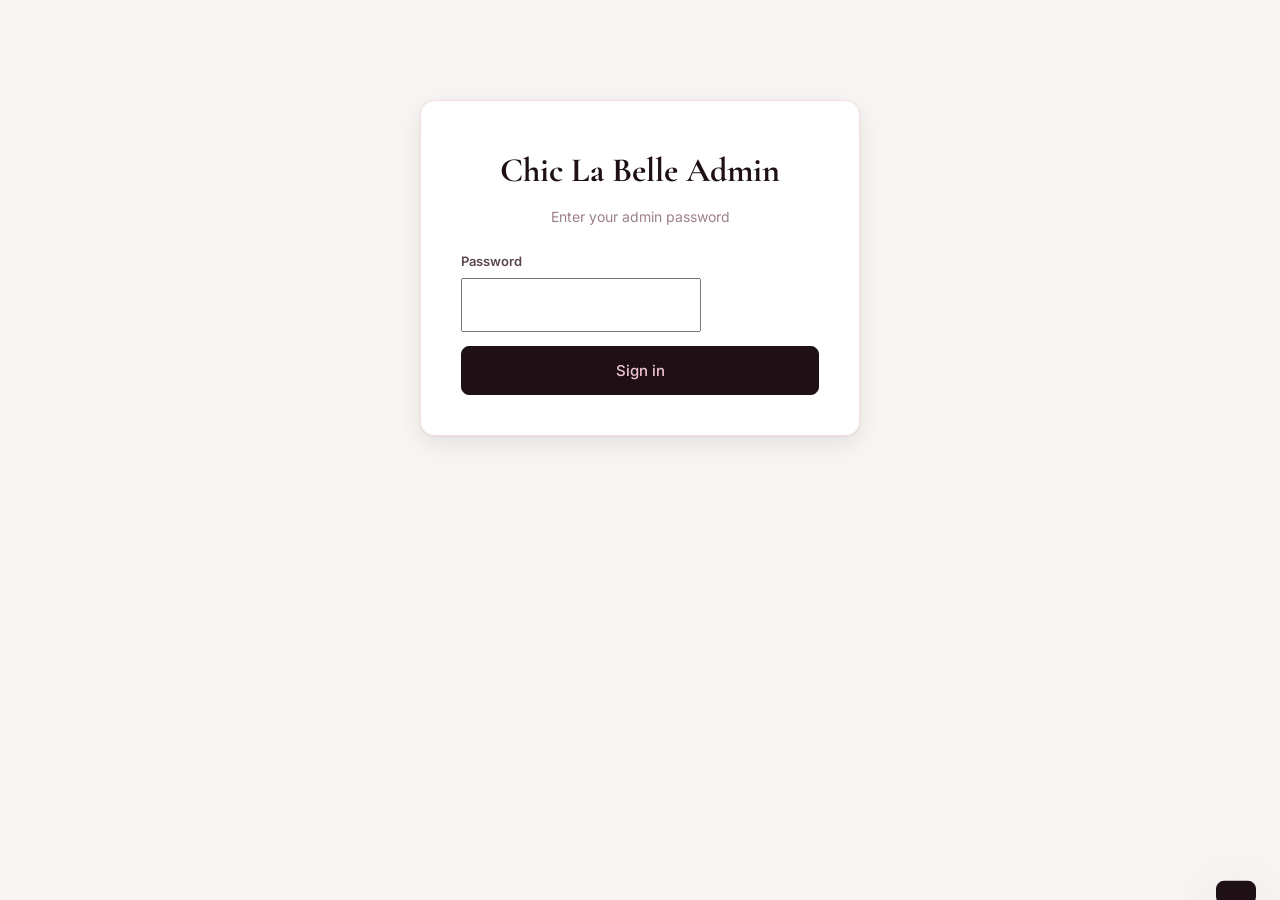
<file: admin.html>
<!DOCTYPE html>
<html lang="en">
<head>
<meta charset="UTF-8">
<meta name="viewport" content="width=device-width, initial-scale=1.0">
<title>Chic La Belle · Admin</title>
<link rel="icon" type="image/jpeg" sizes="192x192" href="images/favicon-192.jpg">
<link rel="apple-touch-icon" sizes="180x180" href="images/logo.jpg">
<meta name="theme-color" content="#2A1A22">
<link rel="preconnect" href="https://fonts.googleapis.com">
<link href="https://fonts.googleapis.com/css2?family=Cormorant+Garamond:wght@500;600&family=Inter:wght@400;500;600;700&display=swap" rel="stylesheet">
<link rel="stylesheet" href="styles.css?v=c20260611">
<script src="https://www.google.com/recaptcha/enterprise.js?render=6LeDBFwpAAAAAJe8ux9-imrqZ2ueRsEtdiWoDDpX" async defer></script>
</head>
<body style="background:#f8f6f2;">

<!-- LOGIN -->
<div id="loginScreen" class="login-wrap">
  <h1>Chic La Belle Admin</h1>
  <p>Enter your admin password</p>
  <div class="field">
    <label>Password</label>
    <input id="loginPassword" type="password" autocomplete="current-password">
  </div>
  <button class="btn-admin primary" id="loginBtn" style="width:100%">Sign in</button>
  <p id="loginError" style="color:#b00020;font-size:13px;text-align:center;margin-top:12px;display:none;">Wrong password</p>
</div>

<!-- DASHBOARD -->
<div id="dashboard" class="admin-wrap" style="display:none;">

  <div class="admin-header">
    <h1>Chic La Belle Admin</h1>
    <div class="admin-actions">
      <a class="btn-admin" href="index.html" target="_blank">View store →</a>
      <button class="btn-admin" id="changePasswordBtn" type="button">🔑 Change password</button>
      <button class="btn-admin danger" id="logoutBtn">Logout</button>
    </div>
  </div>

  <!-- ====== IG BULK SYNC ====== -->
  <section class="ig-sync-banner" id="igSyncDash">
    <div class="ig-sync-banner-head">
      <div class="ig-sync-banner-icon" aria-hidden="true">
        <svg viewBox="0 0 24 24" width="28" height="28" fill="none" stroke="currentColor" stroke-width="2" stroke-linecap="round" stroke-linejoin="round">
          <rect x="2" y="2" width="20" height="20" rx="5" ry="5"></rect>
          <path d="M16 11.37A4 4 0 1 1 12.63 8 4 4 0 0 1 16 11.37z"></path>
          <line x1="17.5" y1="6.5" x2="17.51" y2="6.5"></line>
        </svg>
      </div>
      <div class="ig-sync-banner-text">
        <h2>⚡ Add new stock from Instagram</h2>
        <p>Pulls fresh posts from <strong>@chic_labelle_254</strong>. AI filters out non-product posts and suggests a name, category and available sizes for each. You review and pick what goes live. Picks up exactly where the last sync stopped, never re-adds an item already in your catalog.</p>
      </div>
      <button class="ig-sync-cta" id="igSyncCheckBtn" type="button">
        <span>Check for new posts</span>
        <svg viewBox="0 0 24 24" width="18" height="18" fill="none" stroke="currentColor" stroke-width="2.5" stroke-linecap="round" stroke-linejoin="round" aria-hidden="true"><polyline points="23 4 23 10 17 10"></polyline><path d="M20.49 15a9 9 0 1 1-2.12-9.36L23 10"></path></svg>
      </button>
    </div>
    <div id="igSyncStatus" class="ig-sync-banner-status"></div>
    <div id="igSyncList" class="ig-sync-list"></div>
    <div class="admin-actions" id="igSyncCommitRow" style="display:none;margin-top:16px;">
      <button class="btn-admin primary" id="igSyncCommitBtn" type="button">Add selected items</button>
      <button class="btn-admin" id="igSyncCancelBtn" type="button">Cancel</button>
    </div>
  </section>

  <!-- ====== QUICK NAV ====== -->
  <nav class="admin-nav" id="adminNav">
    <a href="#igSyncDash" class="admin-nav-cta">⚡ Add stock from IG</a>
    <a href="#addForm">+ Add manually</a>
    <a href="#salesDash">Sales</a>
    <a href="#invDash">Inventory</a>
    <a href="#broadcastDash">WhatsApp Marketing</a>
    <a href="#clientsDash" id="clientsNavLink">Clients <span class="admin-nav-count" id="navClientsCount"></span><span class="admin-nav-new" id="clientsNavNew">NEW</span></a>
    <a href="#owedDash" id="owedNavLink">Owed <span class="admin-nav-count" id="navOwedCount"></span><span class="admin-nav-new" id="owedNavNew">NEW</span></a>
    <a href="#insightsDash">Insights</a>
    <a href="#allItems">All items <span class="admin-nav-count" id="navItemCount"></span></a>
  </nav>

  <!-- ====== SALES DASHBOARD ====== -->
  <section class="dash" id="salesDash">
    <h2 class="dash-title">Sales Overview</h2>
    <div class="kpi-grid" id="kpiGrid"></div>
    <div class="takings-split" id="takingsSplit"></div>
    <div class="dash-grid">
      <div class="dash-card">
        <h3>Top categories</h3>
        <div id="topCats" class="cat-bars"></div>
      </div>
      <div class="dash-card">
        <h3>Recent sales</h3>
        <div id="recentSales" class="recent-list"></div>
      </div>
    </div>
  </section>

  <!-- ====== INVENTORY DASHBOARD ====== -->
  <section class="dash" id="invDash">
    <h2 class="dash-title">Inventory Overview</h2>
    <div class="inv-kpi-grid" id="invKpiGrid"></div>
    <div class="section-divider">Stock levels <span id="invSortLabel">sorted low → high</span></div>
    <div class="inv-filter-bar filter-pills" id="invFilterBar"></div>
    <div class="inv-table-wrap">
      <table class="inv-table" id="invTable">
        <thead>
          <tr>
            <th style="width:50px"></th>
            <th>Item</th>
            <th>Category</th>
            <th>Price</th>
            <th>Stock by size</th>
            <th>Total</th>
            <th>Status</th>
            <th></th>
          </tr>
        </thead>
        <tbody id="invTableBody"></tbody>
      </table>
    </div>
    <button class="btn-admin" id="invShowMore" style="display:none;width:100%;margin-top:14px;"></button>
  </section>

  <!-- ====== WHATSAPP BROADCAST ====== -->
  <section class="dash" id="broadcastDash">
    <details class="dash-collapse" id="broadcastCollapse">
    <summary class="dash-summary"><h2 class="dash-title">WhatsApp Marketing</h2></summary>
    <div style="background:#fff7e6;border:1px solid #f0d9a8;border-left:4px solid #d99a2b;border-radius:8px;padding:12px 14px;margin:0 0 16px;font-size:13px;line-height:1.55;color:#5A4650;">
      <strong style="display:block;color:#1c1208;margin-bottom:3px;">⏳ Why this sends one message at a time</strong>
      WhatsApp bans numbers that send lots of messages too fast. Going one buyer at a time, each with a personal message, is exactly what keeps your number safe. Take it steady, don't rush it, and never use bulk-blast apps. A calm pace protects your number and your business.
    </div>
    <p style="font-size:13.5px;color:var(--ink-soft);margin:-8px 0 16px;">Pick items, compose a message and send to past buyers. <strong>Manual mode for now</strong> — clicks open WhatsApp Web pre-filled with the message and the buyer's number. Connect WA Business API + GHL later to make this one-click.</p>

    <div class="set-form" style="background:#fff;">
      <div class="field">
        <label>Subject of the broadcast</label>
        <input id="broadcastSubject" type="text" placeholder="e.g. New linen drop · 4 colors just landed">
      </div>
      <div class="field">
        <label>Items to include in the message <small style="font-weight:400;color:#999;">(optional — search and tap to add)</small></label>
        <div id="broadcastSelectedItems" class="set-selected-items"></div>
        <input id="broadcastItemSearch" type="text" placeholder="Search items by name…" style="margin-top:8px;">
        <div id="broadcastItemPicker" class="set-item-picker"></div>
      </div>
      <div class="field">
        <label>Recipients <small style="font-weight:400;color:#999;">— past buyers from your sales history; deselect anyone you don't want to message</small></label>
        <div class="broadcast-filter-row" style="display:flex;gap:8px;align-items:center;flex-wrap:wrap;margin:0 0 10px;">
          <span style="font-size:12px;color:#999;">Target buyers who bought:</span>
          <select id="broadcastFilterCat" class="sort-select" style="font-size:13px;padding:7px 30px 7px 12px;"></select>
          <select id="broadcastFilterSize" class="sort-select" style="font-size:13px;padding:7px 30px 7px 12px;"></select>
          <span id="broadcastFilterMatch" style="font-size:12px;color:var(--ink-faint);"></span>
        </div>
        <div id="broadcastRecipients" class="broadcast-recipients"></div>
      </div>
      <div class="field">
        <label>Message preview</label>
        <textarea id="broadcastPreview" readonly style="min-height:120px;background:var(--surface);font-family:inherit;"></textarea>
      </div>
      <div class="admin-actions">
        <button class="btn-admin gold" id="broadcastStartBtn">Start sending →</button>
        <button class="btn-admin" id="broadcastCopyBtn">Copy message only</button>
      </div>
      <p id="broadcastStatus" style="font-size:13px;color:var(--ink-soft);margin-top:10px;"></p>
      <div id="broadcastStepper" class="broadcast-stepper" style="display:none;margin-top:12px;"></div>
    </div>
    </details>
  </section>

  <!-- ====== CLIENTS ====== -->
  <section class="dash" id="clientsDash">
    <h2 class="dash-title">Clients</h2>
    <p style="font-size:13px;color:var(--ink-soft);margin:-8px 0 16px;">Everyone who's bought from you, with what they bought and how to reach them. Save a buyer's name and phone when you record a sale, and they'll appear here so you can message them when new stock lands.</p>
    <div class="inv-kpi-grid" id="clientsKpiGrid"></div>
    <div class="clients-controls">
      <input type="search" id="clientsSearch" placeholder="Search by name or phone…" autocomplete="off">
      <select id="clientsSort" class="sort-select">
        <option value="recent">Most recent</option>
        <option value="spend">Highest spend</option>
        <option value="purchases">Most purchases</option>
      </select>
      <button class="btn-admin primary" id="clientsAddBtn" type="button">+ Add client</button>
    </div>
    <div id="clientsList" class="clients-list"></div>
  </section>

  <!-- ====== MONEY OWED — customers buying on credit / pay later ====== -->
  <section class="dash" id="owedDash">
    <h2 class="dash-title">Money owed</h2>
    <p style="font-size:13px;color:var(--ink-soft);margin:-8px 0 16px;">Customers who took items but haven't paid in full yet. When you record a sale and they pay less than the price, the rest shows up here so you can keep track and chase it. Record a payment whenever they pay you something.</p>
    <div class="inv-kpi-grid" id="owedKpiGrid"></div>
    <div class="clients-controls">
      <input type="search" id="owedSearch" placeholder="Search by name or phone…" autocomplete="off">
    </div>
    <div id="owedList" class="clients-list"></div>
  </section>

  <!-- ====== INSIGHTS (per-browser) ====== -->
  <section class="dash" id="insightsDash">
    <h2 class="dash-title">Insights <small style="font-family:var(--sans);font-size:11px;font-weight:500;letter-spacing:0.08em;color:var(--ink-faint);text-transform:uppercase;margin-left:6px;">Whole shop · all visitors</small></h2>
    <p style="font-size:13px;color:var(--ink-soft);margin:-8px 0 16px;">What shoppers are doing on your store, added up across everyone who visits, on any phone or computer. The numbers update a few seconds after someone views an item, saves it, asks about it, or searches.</p>
    <div class="inv-kpi-grid" id="insightsKpiGrid"></div>
    <div class="dash-grid" style="margin-top:18px;">
      <div class="dash-card">
        <h3>Most viewed</h3>
        <div id="insightsTopViews" class="recent-list"></div>
      </div>
      <div class="dash-card">
        <h3>Most enquired about</h3>
        <div id="insightsTopEnquiries" class="recent-list"></div>
      </div>
    </div>
    <div class="dash-card" style="margin-top:14px;">
      <h3>Searches with no results <small style="font-family:var(--sans);font-size:11px;font-weight:500;color:var(--ink-faint);margin-left:6px;">— stock to consider adding</small></h3>
      <div id="insightsSearchGaps"></div>
    </div>
    <button class="btn-admin" id="insightsResetBtn" style="margin-top:14px;font-size:12px;">Reset insights</button>
  </section>

  <!-- ====== ADD / EDIT ITEM ====== -->
  <div class="admin-form" id="addForm">
    <h2 id="formTitle">Add a new item</h2>
    <input type="hidden" id="editingId">

    <!-- IG quick-add — fastest path -->
    <div class="ig-quick-add" id="igQuickPanel">
      <div class="ig-quick-head">
        <span class="ig-quick-badge">⚡ FASTEST WAY</span>
        <h3 class="ig-quick-title">Quick-add from Instagram</h3>
      </div>
      <p class="ig-quick-desc">Paste any IG post or reel URL — we'll auto-fill the image, description and IG link. You just review and set price + stock.</p>
      <div class="ig-quick-row">
        <input id="igQuickInput" type="url" placeholder="https://www.instagram.com/p/...">
        <button class="btn-admin primary" id="igQuickBtn" type="button">Fetch from IG →</button>
      </div>
      <p id="igQuickStatus" class="ig-quick-status"></p>
    </div>

    <details class="manual-entry" id="manualEntry">
    <summary class="manual-entry-divider" id="manualEntryDivider">
      <span class="me-row"><span class="me-pill"><svg class="me-plus" viewBox="0 0 24 24" width="15" height="15" fill="none" stroke="currentColor" stroke-width="2.4" stroke-linecap="round" aria-hidden="true"><line x1="12" y1="5" x2="12" y2="19"/><line x1="5" y1="12" x2="19" y2="12"/></svg>Add an item manually</span></span>
    </summary>

    <div class="field">
      <label>Main image</label>
      <input id="imageInput" type="file" accept="image/*">
      <div id="imagePreview" style="margin-top:10px;"></div>
      <p style="font-size:12px;color:#999;margin-top:6px;">Square crop recommended · ~1080×1080.</p>
    </div>

    <div class="field">
      <label>Additional images <small style="font-weight:400;color:#999;">— optional, up to 8. Buyers will swipe through them on the card.</small></label>
      <input id="extraImagesInput" type="file" accept="image/*" multiple>
      <div id="extraImagesPreview" class="extra-imgs-preview"></div>
    </div>

    <div class="field-row">
      <div class="field">
        <label>Item name</label>
        <input id="nameInput" type="text" placeholder="e.g. Floral Wrap Maxi Dress" required>
      </div>
      <div class="field">
        <label>Category</label>
        <select id="categoryInput">
          <option value="">— Select category —</option>
          <optgroup label="Dresses & one-pieces">
            <option value="Dresses">Dresses</option>
            <option value="Jumpsuits">Jumpsuits</option>
            <option value="Two Piece Sets">Two Piece Sets</option>
          </optgroup>
          <optgroup label="Tops & layers">
            <option value="Tops">Tops</option>
            <option value="Knitwear">Knitwear</option>
            <option value="Outerwear">Outerwear</option>
          </optgroup>
          <optgroup label="Bottoms">
            <option value="Skirts">Skirts</option>
            <option value="Trousers">Trousers</option>
            <option value="Jeans">Jeans</option>
            <option value="Shorts">Shorts</option>
          </optgroup>
          <optgroup label="More">
            <option value="Activewear">Activewear</option>
            <option value="Accessories">Accessories</option>
          </optgroup>
          <option value="__new__">+ Add new category…</option>
        </select>
        <input id="categoryNewInput" type="text" placeholder="Type the new category name" style="display:none;margin-top:8px;" />
      </div>
    </div>

    <div class="field">
      <label>Description</label>
      <textarea id="descInput" placeholder="Tap 'Suggest' or write your own..."></textarea>
      <button class="btn-admin" id="aiBtn" type="button" style="margin-top:8px;">✨ Suggest description</button>
    </div>

    <div class="field">
      <label>Price (Ksh) <small style="font-weight:400;color:#999;">— optional. Leave blank and the site shows "Price on request".</small></label>
      <input id="priceInput" type="number" min="0" step="50" placeholder="Leave blank for Price on request">
    </div>

    <div class="field">
      <label>Sale price (Ksh) <small style="font-weight:400;color:#999;">— optional. Leave blank for no sale. Must be below the price; the original shows struck-through with a red SALE tag.</small></label>
      <input id="itemSalePriceInput" type="number" min="0" step="50" placeholder="e.g. 4500">
    </div>

    <div class="field">
      <label>Buying price (Ksh) <small style="font-weight:400;color:#999;">(optional) — what you paid per unit. Never shown to buyers, just for your profit tracking.</small></label>
      <input id="costInput" type="number" min="0" step="50" placeholder="e.g. 2000">
    </div>

    <!-- STOCK ENTRY -->
    <div class="field">
      <label>Stock <small style="font-weight:400;color:#999;">— enter quantity per size, or use "One size" if it doesn't come in sizes (free-size pieces, accessories etc.)</small></label>

      <div class="stock-entry-group">
        <label class="group-label">One size / no sizing</label>
        <div class="stock-entry-row">
          <div class="stock-entry-item" style="align-items:flex-start;">
            <span class="size-lbl">Qty</span>
            <input type="number" min="0" step="1" data-size="One Size" class="stock-qty" style="width:120px;" placeholder="e.g. 10">
          </div>
        </div>
      </div>

      <div class="stock-entry-group">
        <label class="group-label">Standard</label>
        <div class="stock-entry-row" id="stockStandard">
          <div class="stock-entry-item"><span class="size-lbl">XS</span><input type="number" min="0" step="1" data-size="XS" class="stock-qty"></div>
          <div class="stock-entry-item"><span class="size-lbl">S</span><input type="number" min="0" step="1" data-size="S" class="stock-qty"></div>
          <div class="stock-entry-item"><span class="size-lbl">M</span><input type="number" min="0" step="1" data-size="M" class="stock-qty"></div>
          <div class="stock-entry-item"><span class="size-lbl">L</span><input type="number" min="0" step="1" data-size="L" class="stock-qty"></div>
          <div class="stock-entry-item"><span class="size-lbl">XL</span><input type="number" min="0" step="1" data-size="XL" class="stock-qty"></div>
          <div class="stock-entry-item"><span class="size-lbl">XXL</span><input type="number" min="0" step="1" data-size="XXL" class="stock-qty"></div>
          <div class="stock-entry-item"><span class="size-lbl">3XL</span><input type="number" min="0" step="1" data-size="3XL" class="stock-qty"></div>
          <div class="stock-entry-item"><span class="size-lbl">4XL</span><input type="number" min="0" step="1" data-size="4XL" class="stock-qty"></div>
          <div class="stock-entry-item"><span class="size-lbl">5XL</span><input type="number" min="0" step="1" data-size="5XL" class="stock-qty"></div>
        </div>
      </div>

      <div class="stock-entry-group" style="margin-top:10px;">
        <label class="group-label">Numeric (UK dress size) — every even value 4 to 22</label>
        <div class="stock-entry-row" id="stockNumeric">
          <div class="stock-entry-item"><span class="size-lbl">4</span><input type="number" min="0" step="1" data-size="4" class="stock-qty"></div>
          <div class="stock-entry-item"><span class="size-lbl">6</span><input type="number" min="0" step="1" data-size="6" class="stock-qty"></div>
          <div class="stock-entry-item"><span class="size-lbl">8</span><input type="number" min="0" step="1" data-size="8" class="stock-qty"></div>
          <div class="stock-entry-item"><span class="size-lbl">10</span><input type="number" min="0" step="1" data-size="10" class="stock-qty"></div>
          <div class="stock-entry-item"><span class="size-lbl">12</span><input type="number" min="0" step="1" data-size="12" class="stock-qty"></div>
          <div class="stock-entry-item"><span class="size-lbl">14</span><input type="number" min="0" step="1" data-size="14" class="stock-qty"></div>
          <div class="stock-entry-item"><span class="size-lbl">16</span><input type="number" min="0" step="1" data-size="16" class="stock-qty"></div>
          <div class="stock-entry-item"><span class="size-lbl">18</span><input type="number" min="0" step="1" data-size="18" class="stock-qty"></div>
          <div class="stock-entry-item"><span class="size-lbl">20</span><input type="number" min="0" step="1" data-size="20" class="stock-qty"></div>
          <div class="stock-entry-item"><span class="size-lbl">22</span><input type="number" min="0" step="1" data-size="22" class="stock-qty"></div>
        </div>
      </div>

      <div class="stock-entry-group" style="margin-top:10px;">
        <label class="group-label">Shoes (UK) <small style="font-weight:400;color:#999;">— for Accessories / footwear items</small></label>
        <div class="stock-entry-row" id="stockShoes">
          <div class="stock-entry-item"><span class="size-lbl">UK3</span><input type="number" min="0" step="1" data-size="UK3" class="stock-qty"></div>
          <div class="stock-entry-item"><span class="size-lbl">UK4</span><input type="number" min="0" step="1" data-size="UK4" class="stock-qty"></div>
          <div class="stock-entry-item"><span class="size-lbl">UK5</span><input type="number" min="0" step="1" data-size="UK5" class="stock-qty"></div>
          <div class="stock-entry-item"><span class="size-lbl">UK6</span><input type="number" min="0" step="1" data-size="UK6" class="stock-qty"></div>
          <div class="stock-entry-item"><span class="size-lbl">UK7</span><input type="number" min="0" step="1" data-size="UK7" class="stock-qty"></div>
          <div class="stock-entry-item"><span class="size-lbl">UK8</span><input type="number" min="0" step="1" data-size="UK8" class="stock-qty"></div>
          <div class="stock-entry-item"><span class="size-lbl">UK9</span><input type="number" min="0" step="1" data-size="UK9" class="stock-qty"></div>
        </div>
      </div>

      <div class="stock-entry-group" style="margin-top:10px;">
        <label class="group-label">Custom size <small style="font-weight:400;color:#999;">— anything not above (EU 42, Free Size, 46, etc.). Add as many as you need.</small></label>
        <div class="custom-size-rows" id="customSizeRows"></div>
        <button class="btn-admin" id="addCustomSizeBtn" type="button" style="font-size:12px;padding:6px 12px;margin-top:6px;">+ Add custom size</button>
      </div>
    </div>

    <div class="admin-actions">
      <button class="btn-admin primary" id="saveBtn">Save item</button>
      <button class="btn-admin" id="cancelBtn" style="display:none;">Cancel edit</button>
    </div>
    </details>
  </div>

  <!-- ====== ITEM LIST ====== -->
  <div class="section-divider" id="allItems">
    All items <span id="bagCount">0</span>
    <button class="btn-admin" style="margin-left:auto;font-size:12px;padding:6px 12px;" onclick="bulkSelectAll()">Select all</button>
  </div>

  <!-- Search bar — find specific items fast instead of scrolling -->
  <div class="admin-list-search">
    <svg viewBox="0 0 24 24" width="18" height="18" fill="none" stroke="currentColor" stroke-width="2" stroke-linecap="round" stroke-linejoin="round" aria-hidden="true"><circle cx="11" cy="11" r="8"/><line x1="21" y1="21" x2="16.65" y2="16.65"/></svg>
    <input id="adminItemSearch" type="search" placeholder="Search items by name, category…" autocomplete="off">
    <span id="adminItemSearchCount"></span>
  </div>

  <div class="bulk-bar" id="bulkActions" style="display:none;">
    <span><strong id="bulkCount">0</strong> selected</span>
    <button class="btn-admin gold" onclick="bulkSell()">🛒 Sell to one customer →</button>
    <button class="btn-admin" onclick="bulkSetCategory()">Set category</button>
    <button class="btn-admin" onclick="bulkPutOnSale()">Put on sale</button>
    <button class="btn-admin" onclick="bulkRemoveSale()">Remove sale</button>
    <button class="btn-admin danger" onclick="bulkDelete()">Delete</button>
    <button class="btn-admin" onclick="bulkClear()">Clear</button>
  </div>
  <div class="admin-list" id="adminList"></div>


</div><!-- /dashboard -->

<div class="toast" id="toast"></div>

<!-- BULK SELL MODAL — sell several items to one customer, details typed once -->
<div id="bulkSellModal" class="modal" style="display:none;">
  <div class="modal-card">
    <h3 id="bulkSellTitle">Sell items to one customer</h3>
    <p class="sub">All the selected items get marked sold to the same customer. Enter their details once. Each sells at qty 1 at its catalogue price — pick the size where there's more than one.</p>
    <div class="field">
      <label>Items in this sale <small style="font-weight:400;color:#999;">out-of-stock items are skipped</small></label>
      <div id="bulkSellRows" class="bulksell-rows"></div>
      <p id="bulkSellTotal" style="font-weight:700;margin-top:8px;"></p>
    </div>
    <div class="field">
      <label>Existing customer <small style="font-weight:400;color:#999;">search a saved customer, or just type a new one below</small></label>
      <input id="bulkSellCustSearch" type="search" placeholder="Search saved customers by name or phone…" autocomplete="off">
      <div id="bulkSellCustResults" class="client-item-results" style="display:none;"></div>
    </div>
    <div class="field"><label>Buyer name <small style="font-weight:400;color:#999;">optional</small></label><input id="bulkSellName" type="text" placeholder="e.g. Brian Kamau"></div>
    <div class="field"><label>Buyer phone <small style="font-weight:400;color:#999;">optional</small></label><input id="bulkSellPhone" type="tel" placeholder="254712345678"></div>
    <div class="field"><label>Notes <small style="font-weight:400;color:#999;">optional</small></label><input id="bulkSellNotes" type="text" placeholder="Delivery address, etc."></div>
    <div class="field">
      <label>Payment method</label>
      <div class="pay-toggle" id="bulkSellPay">
        <button type="button" class="pay-btn" data-pay="cash">💵 Cash</button>
        <button type="button" class="pay-btn active" data-pay="mpesa">📱 M-Pesa</button>
      </div>
    </div>
    <div class="field">
      <label>Amount paid now (Ksh) <small style="font-weight:400;color:#999;">for the whole lot — leave blank if paid in full</small></label>
      <div class="paid-row">
        <input id="bulkSellPaid" type="number" min="0" step="50" placeholder="Paid in full">
        <button type="button" class="btn-paid-none" id="bulkSellPaidNone">Not paid yet</button>
      </div>
      <p class="paid-hint" id="bulkSellPaidHint" style="display:none;"></p>
    </div>
    <div class="admin-actions" style="margin-top:18px;">
      <button class="btn-admin primary" id="bulkSellSaveBtn">Sell &amp; save buyer</button>
      <button class="btn-admin" id="bulkSellSkipBtn">Skip details — just sell</button>
      <button class="btn-admin" id="bulkSellCancelBtn">Cancel</button>
    </div>
  </div>
</div>

<!-- SALE MODAL -->
<div id="saleModal" class="modal" style="display:none;">
  <div class="modal-card">
    <h3 id="saleModalTitle">Record a sale</h3>
    <p class="sub">Reduce stock and optionally save buyer details for remarketing.</p>

    <div class="field">
      <label>Size sold</label>
      <select id="saleSizeInput"></select>
    </div>
    <div class="field-row">
      <div class="field">
        <label>Quantity</label>
        <input id="saleQtyInput" type="number" min="1" value="1">
      </div>
      <div class="field">
        <label>Selling price (Ksh) <small style="font-weight:400;color:#999;">pre-filled from the catalog — edit if the customer bargained</small></label>
        <input id="salePriceInput" type="number" min="0" step="50">
      </div>
    </div>

    <div class="field">
      <label>Sale date <small style="font-weight:400;color:#999;">change it if the item was taken earlier</small></label>
      <input id="saleDateInput" type="date">
    </div>

    <div class="field">
      <label>Amount paid now (Ksh) <small style="font-weight:400;color:#999;">leave blank if paid in full</small></label>
      <div class="paid-row">
        <input id="salePaidInput" type="number" min="0" step="50" placeholder="Paid in full">
        <button type="button" class="btn-paid-none" id="salePaidNone">Not paid yet</button>
      </div>
      <p class="paid-hint" id="salePaidHint" style="display:none;"></p>
    </div>

    <div class="field">
      <label>Payment method</label>
      <div class="pay-toggle" id="salePay">
        <button type="button" class="pay-btn" data-pay="cash">💵 Cash</button>
        <button type="button" class="pay-btn active" data-pay="mpesa">📱 M-Pesa</button>
      </div>
      <small style="font-weight:400;color:#999;">Just records how you were paid. It doesn't collect the money.</small>
    </div>

    <div class="field">
      <label>Buyer name <small style="font-weight:400;color:#999;">optional</small></label>
      <input id="buyerName" type="text" placeholder="e.g. Brian Kamau">
    </div>
    <div class="field">
      <label>Buyer phone <small style="font-weight:400;color:#999;">optional</small></label>
      <input id="buyerPhone" type="tel" placeholder="254712345678">
    </div>
    <div class="field">
      <label>Notes <small style="font-weight:400;color:#999;">optional</small></label>
      <input id="buyerNotes" type="text" placeholder="Delivery address, payment method...">
    </div>

    <div class="admin-actions" style="margin-top:18px;">
      <button class="btn-admin gold" id="saleSaveBtn">Record sale</button>
      <button class="btn-admin" id="saleSkipBtn">Skip buyer &amp; mark sold</button>
      <button class="btn-admin danger" id="saleCancelBtn">Cancel</button>
    </div>
  </div>
</div>

<!-- RECEIPT — shown after a sale is recorded -->
<div id="receiptModal" class="modal" style="display:none;">
  <div class="modal-card">
    <h3>Sale recorded ✓</h3>
    <p class="sub">Send the buyer a WhatsApp receipt, or print one for the counter.</p>
    <div id="receiptSummary" class="receipt-summary"></div>
    <div class="admin-actions" style="margin-top:18px;">
      <a class="btn-admin gold" id="receiptWaBtn" target="_blank" rel="noopener" style="display:none;">Send WhatsApp receipt</a>
      <button class="btn-admin" id="receiptPrintBtn">🖨 Print receipt</button>
      <button class="btn-admin" id="receiptDoneBtn">Done</button>
    </div>
  </div>
</div>

<!-- Printable receipt — hidden on screen, rendered only via @media print -->
<div id="receiptPrint" aria-hidden="true"></div>

<!-- RESTOCK MODAL -->
<div id="restockModal" class="modal" style="display:none;">
  <div class="modal-card">
    <h3 id="restockModalTitle">Restock item</h3>
    <p class="sub">Add units to existing stock.</p>
    <div class="field">
      <label>Size</label>
      <select id="restockSizeInput"></select>
    </div>
    <div class="field">
      <label>Units to add</label>
      <input id="restockQtyInput" type="number" min="1" value="1">
    </div>
    <div class="admin-actions" style="margin-top:18px;">
      <button class="btn-admin primary" id="restockSaveBtn">Add stock</button>
      <button class="btn-admin danger" id="restockCancelBtn">Cancel</button>
    </div>
  </div>
</div>

<!-- EDIT SALE MODAL -->
<div id="editSaleModal" class="modal" style="display:none;">
  <div class="modal-card">
    <h3 id="editSaleTitle">Edit sale</h3>
    <p class="sub">Adjust this sale. Stock is corrected automatically.</p>
    <div class="field-row">
      <div class="field">
        <label>Size</label>
        <input id="editSaleSize" type="text">
      </div>
      <div class="field">
        <label>Quantity</label>
        <input id="editSaleQty" type="number" min="1" value="1">
      </div>
    </div>
    <div class="field">
      <label>Sale price (Ksh)</label>
      <input id="editSalePrice" type="number" min="0" step="50">
    </div>
    <div class="field">
      <label>Sale date</label>
      <input id="editSaleDate" type="date">
    </div>
    <div class="field">
      <label>Payment method</label>
      <div class="pay-toggle" id="editSalePay">
        <button type="button" class="pay-btn" data-pay="cash">💵 Cash</button>
        <button type="button" class="pay-btn active" data-pay="mpesa">📱 M-Pesa</button>
      </div>
    </div>
    <div class="field">
      <label>Buyer name <small style="font-weight:400;color:#999;">optional</small></label>
      <input id="editBuyerName" type="text">
    </div>
    <div class="field">
      <label>Buyer phone <small style="font-weight:400;color:#999;">optional</small></label>
      <input id="editBuyerPhone" type="tel">
    </div>
    <div class="field">
      <label>Notes <small style="font-weight:400;color:#999;">optional</small></label>
      <input id="editBuyerNotes" type="text">
    </div>
    <div class="admin-actions" style="margin-top:18px;">
      <button class="btn-admin gold" id="editSaleSaveBtn">Save changes</button>
      <button class="btn-admin danger" id="editSaleCancelBtn">Cancel</button>
    </div>
  </div>
</div>

<!-- RECORD PAYMENT MODAL (pay down a customer's balance) -->
<div id="payDebtModal" class="modal" style="display:none;">
  <div class="modal-card">
    <h3>Record a payment</h3>
    <p class="sub"><strong id="payDebtName"></strong> owes <strong id="payDebtOwed"></strong>. Enter how much they've just paid you.</p>
    <div class="field">
      <label>Amount paid (Ksh)</label>
      <input id="payDebtAmount" type="number" min="0" step="50">
    </div>
    <div class="field">
      <label>Paid by</label>
      <div class="pay-toggle" id="payDebtPay">
        <button type="button" class="pay-btn" data-pay="cash">💵 Cash</button>
        <button type="button" class="pay-btn active" data-pay="mpesa">📱 M-Pesa</button>
      </div>
    </div>
    <div class="admin-actions" style="margin-top:18px;">
      <button class="btn-admin gold" id="payDebtSaveBtn">Record payment</button>
      <button class="btn-admin" id="payDebtCancelBtn">Cancel</button>
    </div>
  </div>
</div>

<!-- CATEGORY MODAL (replaces native prompt() — suppressed in in-app webviews) -->
<div id="categoryModal" class="modal" style="display:none;">
  <div class="modal-card">
    <h3>Set category</h3>
    <p class="sub">Move the selected items to this category.</p>
    <div class="field">
      <label>Category</label>
      <select id="categoryModalSelect"></select>
    </div>
    <div class="field" id="categoryModalNewWrap" style="display:none;">
      <label>New category name</label>
      <input id="categoryModalNew" type="text" placeholder="e.g. Blazers">
    </div>
    <div class="admin-actions" style="margin-top:18px;">
      <button class="btn-admin gold" id="categoryModalOk">Apply</button>
      <button class="btn-admin" id="categoryModalCancel">Cancel</button>
    </div>
  </div>
</div>

<!-- CONFIRM MODAL (replaces native confirm() — suppressed in in-app webviews) -->
<div id="confirmModal" class="modal" style="display:none;">
  <div class="modal-card">
    <h3 id="confirmModalTitle">Are you sure?</h3>
    <p class="sub" id="confirmModalMsg"></p>
    <div class="admin-actions" style="margin-top:18px;">
      <button class="btn-admin danger" id="confirmModalOk">Delete</button>
      <button class="btn-admin" id="confirmModalCancel">Cancel</button>
    </div>
  </div>
</div>

<!-- BULK SALE MODAL -->
<div id="bulkSaleModal" class="modal" style="display:none;">
  <div class="modal-card">
    <h3>Put selected items on sale</h3>
    <p class="sub">Applies to <strong id="bulkSaleCount">0</strong> selected item(s). The original price shows struck-through on the website with a red SALE tag.</p>
    <div class="field">
      <label>Discount type</label>
      <div class="bulk-sale-toggle" style="display:flex;gap:8px;margin-top:4px;">
        <button type="button" class="btn-admin sale-mode-btn active" data-sale-mode="pct">% off</button>
        <button type="button" class="btn-admin sale-mode-btn" data-sale-mode="fixed">Set exact price</button>
      </div>
    </div>
    <div class="field" id="bulkSalePctField">
      <label>Percent off</label>
      <input id="bulkSalePct" type="number" min="1" max="90" step="5" placeholder="e.g. 30">
      <p style="font-size:12px;color:#999;margin-top:4px;">Each item's sale price = its own price minus this %, rounded to the nearest 50.</p>
    </div>
    <div class="field" id="bulkSaleFixedField" style="display:none;">
      <label>New sale price (Ksh)</label>
      <input id="bulkSaleFixed" type="number" min="0" step="50" placeholder="e.g. 4500">
      <p style="font-size:12px;color:#999;margin-top:4px;">Same flat price applied to every selected item. Items already at or below this are skipped.</p>
    </div>
    <div class="admin-actions" style="margin-top:18px;">
      <button class="btn-admin gold" id="bulkSaleSaveBtn">Apply sale</button>
      <button class="btn-admin danger" id="bulkSaleCancelBtn">Cancel</button>
    </div>
  </div>
</div>

<!-- ADD CLIENT MODAL -->
<div id="addClientModal" class="modal" style="display:none;">
  <div class="modal-card">
    <h3>Add a client</h3>
    <p class="sub">Save a contact — a DM enquiry, a walk-in, a referral. Optionally pick what they bought and it's recorded as a real sale.</p>
    <div class="field">
      <label>Name</label>
      <input id="addClientName" type="text" placeholder="e.g. Sarah Kamau">
    </div>
    <div class="field">
      <label>Phone <small style="font-weight:400;color:#999;">— include the leading 0 or 254</small></label>
      <input id="addClientPhone" type="tel" placeholder="0712345678">
    </div>
    <div class="field">
      <label>Item bought <small style="font-weight:400;color:#999;">— optional. Type to find an item; pick it to record a real sale (drops stock, counts in your Sales totals). Leave blank to just save the contact.</small></label>
      <input id="addClientItemSearch" type="search" placeholder="Start typing an item name…" autocomplete="off">
      <div id="addClientItemResults" class="client-item-results" style="display:none;"></div>
      <div id="addClientChosen" class="client-item-chosen" style="display:none;"></div>
    </div>
    <div id="addClientSaleFields" style="display:none;">
      <div class="field-row">
        <div class="field"><label>Size</label><select id="addClientSize"></select></div>
        <div class="field"><label>Qty</label><input id="addClientQty" type="number" min="1" value="1"></div>
        <div class="field"><label>Price (Ksh)</label><input id="addClientPrice" type="number" min="0" step="100"></div>
      </div>
    </div>
    <div class="field">
      <label>Note <small style="font-weight:400;color:#999;">optional</small></label>
      <input id="addClientNote" type="text" placeholder="e.g. asked about size 42 loafers">
    </div>
    <div class="admin-actions" style="margin-top:18px;">
      <button class="btn-admin primary" id="addClientSaveBtn">Save client</button>
      <button class="btn-admin danger" id="addClientCancelBtn">Cancel</button>
    </div>
  </div>
</div>

<!-- CHANGE PASSWORD MODAL -->
<div id="changePasswordModal" class="modal" style="display:none;">
  <div class="modal-card">
    <h3>Change your password</h3>
    <p class="sub">Pick a new password for signing in to this admin. Minimum 8 characters. The new one takes effect the next time you sign in.</p>
    <div class="field">
      <label>Current password</label>
      <input id="cpCurrent" type="password" autocomplete="current-password">
    </div>
    <div class="field">
      <label>New password <small style="font-weight:400;color:#999;">at least 8 characters</small></label>
      <input id="cpNew" type="password" autocomplete="new-password">
    </div>
    <div class="field">
      <label>Confirm new password</label>
      <input id="cpConfirm" type="password" autocomplete="new-password">
    </div>
    <p id="cpError" style="color:#b00020;font-size:13px;display:none;margin:8px 0 0;"></p>
    <div class="admin-actions" style="margin-top:18px;">
      <button class="btn-admin primary" id="cpSaveBtn">Change password</button>
      <button class="btn-admin" id="cpCancelBtn">Cancel</button>
    </div>
  </div>
</div>

<script src="admin.js?v=c20260611"></script>
</body>
</html>
</file>
<file: styles.css>
/* Chic La Belle — black & blush pink with a Louboutin-red accent (from Logo.jpg) */
:root {
  --bg: #FFF4F8;          /* barely-pink cream page background */
  --bg-card: #ffffff;
  --ink: #1E1014;         /* warm plum-black — primary dark / text */
  --ink-soft: #5A4650;    /* muted mauve */
  --ink-faint: #9C8089;   /* soft taupe-mauve */
  --gold: #C2557A;        /* brand rose — the signature accent (was champagne gold) */
  --gold-deep: #9E3D60;   /* deep rosewood — hovers */
  --gold-light: #F0C4D6;  /* light blush rose — tints, accents */
  --line: #F3DCE6;        /* soft pink divider */
  --surface: #FBE9F1;     /* light blush surface */
  --choco: #2A1A22;       /* dark plum section */
  --choco-deep: #1A0E14;  /* deepest plum — footer/hero gradient base */
  --shadow: 0 1px 2px rgba(30,16,20,0.05), 0 8px 24px rgba(30,16,20,0.09);
  --shadow-lg: 0 20px 60px rgba(30,16,20,0.16);
  --radius: 14px;
  --radius-sm: 8px;
  --serif: 'Cormorant Garamond', Georgia, serif;
  --sans: 'Inter', system-ui, -apple-system, sans-serif;
}

* { box-sizing: border-box; margin: 0; padding: 0; }
html { scroll-behavior: smooth; }
body { font-family: var(--sans); color: var(--ink); background: var(--bg); line-height: 1.55; -webkit-font-smoothing: antialiased; }

/* ===== Themed scrollbar — champagne-gold pill on the warm-cream page ===== */
html { scrollbar-width: thin; scrollbar-color: var(--gold) var(--bg); } /* Firefox */
::-webkit-scrollbar { width: 14px; height: 14px; }
::-webkit-scrollbar-track { background: var(--bg); }
::-webkit-scrollbar-thumb {
  background: linear-gradient(180deg, var(--gold-light), var(--gold) 45%, var(--gold-deep));
  border-radius: 999px;
  border: 3px solid var(--bg); /* matches page bg so the pill looks inset/floating */
}
::-webkit-scrollbar-thumb:hover { background: linear-gradient(180deg, var(--gold), var(--gold-deep) 60%, var(--ink-soft)); }
::-webkit-scrollbar-corner { background: var(--bg); }
a { color: inherit; text-decoration: none; }
img { max-width: 100%; display: block; }
.container { width: min(1200px, 92%); margin: 0 auto; }

/* ===== FADE-IN-UP ANIMATIONS =====
   Subtle reveal motion. .fade-up sits at translateY(20px) + opacity 0 until
   the element either (a) is observed in view by main.js or (b) auto-fires
   on page load for elements above the fold (hero stagger). Disabled
   entirely when the user prefers reduced motion. */
@keyframes fadeUp {
  from { opacity: 0; transform: translateY(36px); }
  to   { opacity: 1; transform: translateY(0); }
}
@media (prefers-reduced-motion: no-preference) {
  .fade-up { opacity: 0; transform: translateY(36px); transition: opacity 0.75s cubic-bezier(0.22,0.61,0.36,1), transform 0.75s cubic-bezier(0.22,0.61,0.36,1); }
  .fade-up.in-view { opacity: 1; transform: translateY(0); }
  /* Hero stagger — auto-fires on load, no JS needed */
  .hero-eyebrow { animation: fadeUp 0.7s 0.05s cubic-bezier(0.22,0.61,0.36,1) both; }
  .hero-title   { animation: fadeUp 0.8s 0.20s cubic-bezier(0.22,0.61,0.36,1) both; }
  .hero-sub     { animation: fadeUp 0.7s 0.38s cubic-bezier(0.22,0.61,0.36,1) both; }
  .hero-cta     { animation: fadeUp 0.7s 0.52s cubic-bezier(0.22,0.61,0.36,1) both; }
  /* Card stagger — paused until each card scrolls into view, so cards below
     the fold on initial load animate when the user scrolls to them, not
     before. On filter/page change, the IO fires immediately because the
     gallery is already on-screen. */
  .gallery .card {
    animation: fadeUp 0.65s cubic-bezier(0.22,0.61,0.36,1) both;
    animation-play-state: paused;
  }
  .gallery .card.in-view { animation-play-state: running; }
  .gallery .card:nth-child(2)  { animation-delay: 0.06s; }
  .gallery .card:nth-child(3)  { animation-delay: 0.12s; }
  .gallery .card:nth-child(4)  { animation-delay: 0.18s; }
  .gallery .card:nth-child(5)  { animation-delay: 0.24s; }
  .gallery .card:nth-child(6)  { animation-delay: 0.30s; }
  .gallery .card:nth-child(7)  { animation-delay: 0.36s; }
  .gallery .card:nth-child(8)  { animation-delay: 0.42s; }
  .gallery .card:nth-child(9)  { animation-delay: 0.48s; }
  .gallery .card:nth-child(n+10) { animation-delay: 0.54s; }
}

/* ===== NAV ===== */
.nav {
  position: sticky; top: 0;
  background: rgba(30,16,20,0.94);
  backdrop-filter: blur(12px);
  -webkit-backdrop-filter: blur(12px);
  border-bottom: 1px solid rgba(194,85,122,0.22);
  z-index: 200;
}
.nav-inner {
  display: flex; align-items: center; justify-content: space-between;
  width: min(1200px, 92%); margin: 0 auto; padding: 14px 0;
}
.brand { display: flex; align-items: center; gap: 12px; color: #fff; }
.brand-logo { height: 56px; width: auto; max-width: 320px; display: block; object-fit: contain; }
.footer-brand .brand-logo { height: 80px; max-width: 380px; }
.nav-links { display: flex; gap: 32px; align-items: center; }
.nav-links a { color: #f0e9d8; font-size: 14px; font-weight: 500; letter-spacing: 0.02em; transition: color 0.2s; }
.nav-links a:hover { color: var(--gold); }
.nav-cta { background: var(--gold); color: var(--choco-deep) !important; padding: 10px 18px; border-radius: 999px; font-weight: 600; }
.nav-cta:hover { background: var(--gold-light); color: var(--choco-deep) !important; }

.nav-toggle { display: none; background: none; border: none; cursor: pointer; width: 36px; height: 36px; flex-direction: column; justify-content: center; gap: 5px; z-index: 220; }
.nav-toggle span { display: block; height: 2px; width: 24px; background: var(--gold-light); transition: 0.3s; }

@media (max-width: 760px) {
  .nav-toggle { display: flex; }
  .nav-links {
    position: fixed; top: 0; left: 0; width: 100vw; height: 100vh;
    background: var(--choco-deep); flex-direction: column; justify-content: center; align-items: center; gap: 32px;
    transform: translateY(-100vh); transition: transform 0.32s ease; z-index: 210; visibility: hidden;
  }
  .nav-links.open { transform: translateY(0); visibility: visible; }
  .nav-links a { font-size: 22px; font-weight: 500; }
  /* Hamburger → X transform when menu open */
  .nav-toggle.open span:nth-child(1) { transform: translateY(7px) rotate(45deg); }
  .nav-toggle.open span:nth-child(2) { opacity: 0; }
  .nav-toggle.open span:nth-child(3) { transform: translateY(-7px) rotate(-45deg); }
}

/* ===== HERO ===== */
.hero {
  background: linear-gradient(135deg, #1E1014 0%, #2A1A22 50%, #1E1014 100%);
  color: #fff; text-align: center; padding: 100px 20px 110px; position: relative; overflow: hidden;
}
.hero::before {
  content: ""; position: absolute; inset: 0;
  background:
    radial-gradient(circle at 25% 35%, rgba(194,85,122,0.18), transparent 50%),
    radial-gradient(circle at 75% 65%, rgba(194,85,122,0.10), transparent 50%);
  pointer-events: none;
}
.hero-inner { position: relative; max-width: 820px; margin: 0 auto; }
.hero-eyebrow { font-size: 11px; letter-spacing: 0.32em; text-transform: uppercase; color: var(--gold); margin-bottom: 26px; }
.hero-title { font-family: var(--serif); font-size: clamp(52px, 9vw, 96px); font-weight: 500; line-height: 1; letter-spacing: -0.01em; margin-bottom: 24px; }
.hero-title em { color: var(--gold); font-style: italic; font-weight: 400; }
.hero-sub { font-size: 18px; color: #F3D9E4; max-width: 560px; margin: 0 auto 38px; }
.hero-cta { display: flex; justify-content: center; gap: 14px; flex-wrap: wrap; }

.btn { display: inline-block; padding: 14px 28px; border-radius: 999px; font-weight: 600; font-size: 14px; letter-spacing: 0.02em; transition: all 0.2s; cursor: pointer; border: none; font-family: inherit; }
.btn-primary { background: var(--gold); color: var(--choco-deep); }
.btn-primary:hover { background: var(--gold-light); transform: translateY(-1px); }
.btn-ghost { background: transparent; color: var(--gold-light); border: 1px solid rgba(194,85,122,0.5); }
.btn-ghost:hover { background: rgba(194,85,122,0.12); border-color: var(--gold); }

/* ===== FILTERS ===== */
.filters { background: var(--bg); padding: 60px 0 24px; }
.filters-bar { display: flex; justify-content: space-between; align-items: end; gap: 24px; flex-wrap: wrap; margin-bottom: 8px; }
.section-title { font-family: var(--serif); font-size: clamp(36px, 5vw, 56px); font-weight: 500; letter-spacing: -0.01em; color: var(--ink); }
.filter-pills { display: flex; gap: 8px; flex-wrap: wrap; }
.pill { background: transparent; border: 1px solid var(--line); padding: 8px 18px; border-radius: 999px; font-size: 13px; font-weight: 500; cursor: pointer; transition: 0.2s; color: var(--ink-soft); font-family: inherit; }
.pill:hover { border-color: var(--gold); color: var(--ink); }
.pill.active { background: var(--ink); border-color: var(--ink); color: var(--gold-light); }
.filter-pills--cats { flex-wrap: wrap; }
.filter-pills--sizes { flex-wrap: wrap; }
.pill--size { padding: 5px 12px !important; font-size: 13px !important; }
.filter-meta { color: var(--ink-faint); font-size: 14px; margin-top: 8px; }

/* Search + sort row */
.search-sort-row { display: flex; gap: 10px; margin-top: 14px; flex-wrap: wrap; }
.search-wrap { flex: 1 1 280px; position: relative; }
.search-wrap input {
  width: 100%; padding: 11px 38px 11px 40px;
  border: 1px solid var(--line); border-radius: 999px;
  font-family: inherit; font-size: 14px; background: #fff; color: var(--ink);
  transition: border-color 0.15s;
}
.search-wrap input:focus { outline: none; border-color: var(--gold); }
.search-icon { position: absolute; left: 14px; top: 50%; transform: translateY(-50%); color: var(--ink-faint); pointer-events: none; }
.search-clear {
  position: absolute; right: 6px; top: 50%; transform: translateY(-50%);
  width: 26px; height: 26px; border-radius: 50%; border: none;
  background: var(--line); color: var(--ink-soft); cursor: pointer; font-size: 18px; line-height: 1;
  display: flex; align-items: center; justify-content: center;
}
.search-clear:hover { background: var(--ink); color: var(--gold-light); }
.search-wrap input:placeholder-shown + .search-clear { display: none; }
.sort-select {
  padding: 10px 36px 10px 16px;
  border: 1px solid var(--line); border-radius: 999px;
  background: #fff; color: var(--ink); font-family: inherit; font-size: 14px;
  cursor: pointer; appearance: none;
  background-image: url("data:image/svg+xml;utf8,<svg xmlns='http://www.w3.org/2000/svg' width='12' height='12' viewBox='0 0 24 24' fill='none' stroke='%234a3528' stroke-width='2.5' stroke-linecap='round' stroke-linejoin='round'><polyline points='6 9 12 15 18 9'/></svg>");
  background-repeat: no-repeat; background-position: right 14px center;
}
.sort-select:focus { outline: none; border-color: var(--gold); }

/* NEW / Stock urgency / Heart badges */
.badge-new {
  position: absolute; top: 14px; left: 14px;
  background: var(--gold); color: var(--choco-deep);
  font-size: 10px; letter-spacing: 0.2em; padding: 4px 9px; border-radius: 4px;
  font-weight: 800; text-transform: uppercase;
}
.badge-low {
  position: absolute; bottom: 14px; left: 14px;
  background: #fff; color: #b00020;
  font-size: 10px; letter-spacing: 0.08em; padding: 4px 9px; border-radius: 4px;
  font-weight: 700; box-shadow: 0 2px 8px rgba(0,0,0,0.18);
  border: 1px solid #ffd6d6;
}
/* ===== SALE / MARKDOWN ===== */
/* On-Sale filter pill — red accent so it stands out from the gold filter row. */
.pill-sale { border-color: rgba(192,57,43,0.5); color: #c0392b; }
.pill-sale:hover { border-color: #c0392b; color: #fff; background: rgba(192,57,43,0.9); }
.pill-sale.active { background: #c0392b; border-color: #c0392b; color: #fff; }
/* SALE ribbon — red, top-left (matches the NEW badge corner; NEW is suppressed while on sale so they never stack). */
.badge-sale {
  position: absolute; top: 14px; left: 14px;
  background: #c0392b; color: #fff;
  font-size: 10px; letter-spacing: 0.2em; padding: 4px 10px; border-radius: 4px;
  font-weight: 800; text-transform: uppercase;
  box-shadow: 0 4px 14px rgba(192,57,43,0.45);
}
/* Card sale pricing: original struck-through, sale price in red, a -X% pill. */
.card-price-was {
  font-family: var(--serif); font-size: 17px; font-weight: 500;
  color: var(--ink-faint); text-decoration: line-through;
  text-decoration-color: rgba(156,128,137,0.7); margin-right: 8px;
}
.card-price-sale { color: #c0392b; }
.price-off {
  font-family: var(--sans); font-size: 11px; font-weight: 700; letter-spacing: 0.04em;
  color: #fff; background: #c0392b; border-radius: 999px; padding: 3px 8px;
  align-self: center; margin-left: 8px;
}
/* Admin bulk-sale modal: discount-mode toggle active state. */
.sale-mode-btn.active { background: var(--ink); color: var(--gold-light); border-color: var(--ink); }
/* Heart pill — heart icon + fake-social-proof counter (deterministic base
   per item id, +1 when visitor wishlists). Sits bottom-right of card image. */
.heart-btn {
  position: absolute; bottom: 12px; right: 12px;
  display: inline-flex; align-items: center; gap: 6px;
  padding: 6px 10px 6px 9px;
  background: rgba(255,255,255,0.92);
  border: none;
  border-radius: 999px;
  cursor: pointer;
  color: var(--ink-soft);
  font-family: inherit;
  font-size: 12px;
  font-weight: 600;
  line-height: 1;
  transition: background 0.18s, color 0.18s, transform 0.18s;
  box-shadow: 0 2px 8px rgba(0,0,0,0.12);
  backdrop-filter: blur(6px);
  -webkit-backdrop-filter: blur(6px);
}
.heart-btn:hover { color: #e63946; transform: translateY(-1px); }
.heart-btn .heart-count { font-variant-numeric: tabular-nums; }
.heart-btn.saved { color: #fff; background: rgba(230,57,70,0.92); }
.heart-btn.saved:hover { background: rgba(200,40,55,0.95); color: #fff; }
.heart-btn.saved svg { fill: #fff; }

/* Size guide link on cards */
.size-guide-link {
  font-size: 11.5px; color: var(--ink-faint); text-decoration: underline; cursor: pointer;
  letter-spacing: 0.02em;
}
.size-guide-link:hover { color: var(--gold-deep); }

/* Nav wishlist button */
.nav-wl {
  display: inline-flex; align-items: center; gap: 6px;
  color: var(--gold-light); padding: 4px 10px; border-radius: 999px;
  border: 1px solid rgba(194,85,122,0.3); position: relative;
}
.nav-wl:hover { background: rgba(194,85,122,0.1); border-color: var(--gold); }
.nav-wl.has-items { color: #ffb8c0; border-color: rgba(255,184,192,0.4); }
.nav-wl .wl-count { font-size: 12px; font-weight: 700; min-width: 16px; text-align: center; }
.nav-wl .wl-count:empty { display: none; }

/* Modal head + close */
.modal-card { position: relative; }
.modal-card--wide { max-width: 640px; }
.modal-head { display: flex; justify-content: space-between; align-items: center; margin-bottom: 12px; }
.modal-close {
  background: none; border: none; cursor: pointer;
  font-size: 28px; line-height: 1; color: var(--ink-faint);
  width: 32px; height: 32px; border-radius: 50%; display: flex;
  align-items: center; justify-content: center; transition: 0.15s;
}
.modal-close:hover { background: var(--surface); color: var(--ink); }

/* Wishlist rows */
.wl-body { max-height: 60vh; overflow-y: auto; }
.wl-row {
  display: flex; gap: 12px; align-items: center;
  padding: 10px 0; border-bottom: 1px solid var(--line);
}
.wl-row:last-child { border-bottom: none; }
.wl-row img { width: 56px; height: 56px; object-fit: cover; border-radius: 6px; flex-shrink: 0; }
.wl-row-body { flex: 1; min-width: 0; }
.wl-row-name { font-family: var(--serif); font-size: 16px; font-weight: 600; }
.wl-row-meta { font-size: 12px; color: var(--ink-faint); margin-top: 2px; }
.wl-remove {
  background: none; border: none; color: var(--ink-faint); font-size: 22px;
  cursor: pointer; padding: 4px 8px; line-height: 1; border-radius: 50%;
}
.wl-remove:hover { background: var(--surface); color: #b00020; }
.wl-footer { margin-top: 14px; display: flex; justify-content: flex-end; }
.wl-footer .btn-card { padding: 12px 22px; min-width: 200px; display: inline-flex; align-items: center; justify-content: center; gap: 8px; }

/* Size guide content */
.size-guide-intro { font-size: 13.5px; color: var(--ink-soft); margin-bottom: 14px; line-height: 1.6; }
.size-guide-section { margin-bottom: 16px; }
.size-guide-section h4 { font-family: var(--serif); font-size: 16px; font-weight: 600; margin-bottom: 8px; color: var(--ink); }
.sg-table-wrap { overflow-x: auto; }
.sg-table { width: 100%; border-collapse: collapse; font-size: 13px; }
.sg-table th, .sg-table td { padding: 7px 10px; text-align: left; border-bottom: 1px solid var(--line); }
.sg-table th { background: var(--surface); font-size: 11px; letter-spacing: 0.06em; text-transform: uppercase; color: var(--ink-faint); }
.size-guide-tip { font-size: 12px; color: var(--ink-faint); font-style: italic; margin-top: 12px; padding-top: 12px; border-top: 1px solid var(--line); }

/* Item picker (used by WhatsApp Marketing broadcast — search + tap to add) */
.set-selected-items { display: flex; flex-wrap: wrap; gap: 6px; min-height: 24px; }
.set-chip {
  display: inline-flex; align-items: center; gap: 6px;
  background: #fff; border: 1px solid var(--line); border-radius: 99px;
  padding: 4px 4px 4px 6px; font-size: 13px;
}
.set-chip img { width: 24px; height: 24px; border-radius: 50%; object-fit: cover; }
.set-chip button {
  background: var(--line); color: var(--ink-soft); border: none;
  width: 20px; height: 20px; border-radius: 50%; cursor: pointer;
  font-size: 14px; line-height: 1;
}
.set-chip button:hover { background: #b00020; color: #fff; }
.set-item-picker {
  display: grid; grid-template-columns: repeat(auto-fill, minmax(200px, 1fr));
  gap: 8px; margin-top: 8px;
  max-height: 320px; overflow-y: auto;
  padding: 8px;
  background: #fff; border: 1px solid var(--line); border-radius: 8px;
  scrollbar-width: thin;
  scrollbar-color: var(--gold) var(--surface);
}
.set-item-picker::-webkit-scrollbar { width: 8px; }
.set-item-picker::-webkit-scrollbar-track { background: var(--surface); border-radius: 4px; }
.set-item-picker::-webkit-scrollbar-thumb { background: var(--gold); border-radius: 4px; }
.set-item-picker::-webkit-scrollbar-thumb:hover { background: var(--gold-deep); }
.set-pick {
  display: flex; gap: 8px; align-items: center; padding: 6px;
  background: #fff; border: 1px solid var(--line); border-radius: 6px;
  cursor: pointer; text-align: left; font-family: inherit; transition: 0.15s;
}
.set-pick:hover { background: var(--surface); border-color: var(--gold); }
.set-pick img { width: 36px; height: 36px; border-radius: 4px; object-fit: cover; flex-shrink: 0; }
.set-pick-body { min-width: 0; flex: 1; }
.set-pick-name { font-size: 13px; font-weight: 600; color: var(--ink); line-height: 1.2; }
.set-pick-meta { font-size: 11px; color: var(--ink-faint); margin-top: 2px; }
@media (max-width: 600px) {
  .set-item-picker { max-height: 280px; grid-template-columns: 1fr; }
}

/* Broadcast recipients */
.broadcast-recipients { display: grid; grid-template-columns: 1fr 1fr; gap: 6px; max-height: 280px; overflow-y: auto; padding: 4px; background: #fff; border: 1px solid var(--line); border-radius: 8px; }
.broadcast-recipient {
  display: grid;
  grid-template-columns: 18px 1fr auto;
  grid-template-rows: auto auto;
  gap: 2px 8px;
  padding: 8px 10px; border: 1px solid var(--line); border-radius: 6px;
  cursor: pointer; font-family: inherit; transition: 0.15s; background: #fff;
}
.broadcast-recipient.on { background: var(--surface); border-color: var(--gold); }
.broadcast-recipient input { grid-row: 1 / 3; width: 16px; height: 16px; cursor: pointer; accent-color: var(--gold-deep); }
.broadcast-recipient-name { grid-column: 2; font-size: 13px; font-weight: 600; color: var(--ink); }
.broadcast-recipient-phone { grid-column: 3; font-size: 11px; color: var(--ink-faint); font-family: monospace; align-self: start; }
.broadcast-recipient-meta { grid-column: 2 / -1; font-size: 11px; color: var(--ink-faint); }
@media (max-width: 600px) { .broadcast-recipients { grid-template-columns: 1fr; } }
/* Mobile broadcast stepper — step through buyers one at a time on a phone. */
.broadcast-stepper { background: var(--surface); border: 1px solid var(--gold); border-radius: 10px; padding: 14px 16px; }
.bc-step-head { font-size: 11px; letter-spacing: 0.1em; text-transform: uppercase; color: var(--ink-faint); font-weight: 700; }
.bc-step-name { font-size: 16px; font-weight: 600; color: var(--ink); margin: 4px 0 12px; }
.bc-step-actions { display: flex; flex-wrap: wrap; gap: 8px; }
.bc-step-actions .btn-admin { text-decoration: none; }
.bc-step-hint { font-size: 12px; color: var(--ink-faint); margin-top: 10px; line-height: 1.45; }
.bc-step-done { font-size: 14px; font-weight: 600; color: #1a7a40; display: flex; align-items: center; gap: 12px; flex-wrap: wrap; }

/* Search-gap pills (Insights → searches with no results) */
.search-gap-pill {
  display: inline-block;
  background: #fff4e0;
  border: 1px solid #f0c060;
  color: #a06000;
  padding: 5px 12px;
  border-radius: 99px;
  font-size: 12.5px;
  letter-spacing: 0.02em;
}
.search-gap-pill strong { color: #6e4000; }

/* Modal open state */
.modal { display: none; }
.modal.open { display: flex; }

/* ===== GALLERY ===== */
.gallery { display: grid; grid-template-columns: repeat(auto-fill, minmax(280px, 1fr)); gap: 28px; padding: 16px 0 80px; }
.card { background: var(--bg-card); border-radius: var(--radius); overflow: hidden; box-shadow: var(--shadow); transition: transform 0.25s, box-shadow 0.25s; display: flex; flex-direction: column; }
.card:hover { transform: translateY(-4px); box-shadow: var(--shadow-lg); }

.card-img-wrap { position: relative; aspect-ratio: 1 / 1; overflow: hidden; cursor: zoom-in; background: var(--surface); display: flex; align-items: center; justify-content: center; }
.card-carousel { display: flex; width: 100%; height: 100%; transition: transform 0.32s ease; }
.card-img { width: 100%; height: 100%; object-fit: cover; transition: transform 0.5s; flex: 0 0 100%; }
.card:hover .card-carousel .card-img:not(:hover) { transform: none; }
.card-img-wrap:not(.has-carousel) .card:hover .card-img { transform: scale(1.04); }
.card.sold .card-img { filter: grayscale(0.3) brightness(0.9); }
.carousel-dots { position: absolute; bottom: 10px; left: 50%; transform: translateX(-50%); display: flex; gap: 5px; z-index: 3; }
.carousel-dot { width: 6px; height: 6px; border-radius: 50%; background: rgba(255,255,255,0.55); cursor: pointer; transition: 0.15s; }
.carousel-dot.active { background: #fff; width: 16px; border-radius: 99px; }
.carousel-arrow {
  position: absolute; top: 50%; transform: translateY(-50%); z-index: 3;
  width: 32px; height: 32px; border-radius: 50%; border: none; cursor: pointer;
  background: rgba(255,255,255,0.85); color: var(--ink); font-size: 22px; line-height: 1;
  display: flex; align-items: center; justify-content: center;
  opacity: 0; transition: opacity 0.18s, background 0.15s;
}
.carousel-arrow.prev { left: 8px; }
.carousel-arrow.next { right: 8px; }
.card-img-wrap.has-carousel:hover .carousel-arrow { opacity: 1; }
.carousel-arrow:hover { background: #fff; }
@media (max-width: 760px) {
  .carousel-arrow { opacity: 0.85; width: 28px; height: 28px; font-size: 18px; }
}

/* Lightbox arrows */
.lightbox-arrow {
  position: absolute; top: 50%; transform: translateY(-50%); z-index: 510;
  width: 48px; height: 48px; border-radius: 50%; border: 1px solid rgba(194,85,122,0.4);
  background: rgba(255,255,255,0.06); color: var(--gold-light); font-size: 32px; line-height: 1;
  cursor: pointer; transition: 0.15s;
  display: none; align-items: center; justify-content: center;
}
.lightbox-arrow.prev { left: 24px; }
.lightbox-arrow.next { right: 24px; }
.lightbox.open .lightbox-arrow { display: flex; }
.lightbox-arrow:hover { background: var(--gold); color: var(--ink); }
@media (max-width: 760px) {
  .lightbox-arrow { width: 40px; height: 40px; font-size: 26px; }
  .lightbox-arrow.prev { left: 8px; }
  .lightbox-arrow.next { right: 8px; }
}

/* Admin: additional-images preview */
.extra-imgs-preview { display: flex; flex-wrap: wrap; gap: 8px; margin-top: 8px; }
.extra-img-thumb { position: relative; }
.extra-img-thumb img { width: 80px; height: 80px; object-fit: cover; border-radius: 6px; border: 1px solid var(--line); }
.extra-img-remove {
  position: absolute; top: -6px; right: -6px;
  width: 22px; height: 22px; border-radius: 50%; border: none; cursor: pointer;
  background: #b00020; color: #fff; font-size: 14px; line-height: 1;
  display: flex; align-items: center; justify-content: center;
  box-shadow: 0 1px 4px rgba(0,0,0,0.25);
}
.extra-img-remove:hover { background: #800018; }

.badge-sold { position: absolute; top: 14px; left: 14px; background: var(--choco-deep); color: var(--gold); font-size: 11px; letter-spacing: 0.2em; padding: 6px 12px; border-radius: 4px; font-weight: 700; text-transform: uppercase; border: 1px solid var(--gold); }
.badge-cat { position: absolute; top: 14px; right: 14px; background: rgba(30,16,20,0.78); color: #fff; font-size: 10px; letter-spacing: 0.12em; padding: 4px 10px; border-radius: 4px; font-weight: 600; text-transform: uppercase; }

.size-chips { display: flex; flex-wrap: wrap; gap: 5px; align-items: center; }
.size-chip {
  background: var(--surface); border: 1px solid var(--line); border-radius: 4px;
  font-size: 11px; font-weight: 600; padding: 3px 9px;
  color: var(--ink); letter-spacing: 0.04em;
  font-family: inherit; cursor: default;
}
.size-chip.low { border-color: #e8a010; color: #a06000; background: #fff8e8; }
.size-chips.pickable .size-chip { cursor: pointer; transition: 0.15s; padding: 4px 11px; }
.size-chips.pickable .size-chip:hover { border-color: var(--gold); background: var(--gold-light); color: var(--ink); }
.size-chips.pickable .size-chip.selected { background: var(--ink); color: var(--gold-light); border-color: var(--ink); }
.size-hint {
  font-size: 11px; color: #b00020; letter-spacing: 0.02em;
  font-weight: 600; font-style: italic; margin-left: 6px;
  display: none;  /* hidden until user tries to enquire without a size */
}
.size-chips.prompted .size-hint { display: inline; }
.size-chips.pickable:has(.size-chip.selected) .size-hint { display: none; }
.size-chips.shake { animation: chipShake 0.45s ease; }
@keyframes chipShake {
  0%, 100% { transform: translateX(0); }
  20% { transform: translateX(-5px); }
  40% { transform: translateX(5px); }
  60% { transform: translateX(-3px); }
  80% { transform: translateX(3px); }
}

/* Public-site toast */
.public-toast {
  position: fixed;
  bottom: 24px; left: 50%;
  transform: translateX(-50%) translateY(140%);
  background: var(--choco-deep); color: var(--gold-light);
  padding: 12px 22px; border-radius: 999px;
  font-size: 14px; font-weight: 600;
  box-shadow: 0 10px 30px rgba(0,0,0,0.28);
  z-index: 2000; transition: transform 0.28s ease;
  max-width: calc(100vw - 32px); text-align: center;
}
.public-toast.show { transform: translateX(-50%) translateY(0); }

.card-body { padding: 18px 20px 20px; flex: 1; display: flex; flex-direction: column; gap: 10px; }
.card-title { font-family: var(--serif); font-size: 20px; font-weight: 600; color: var(--ink); line-height: 1.2; }
.card-desc { font-size: 13.5px; color: var(--ink-soft); line-height: 1.5; flex: 1; }
.card-price-row { display: flex; align-items: center; justify-content: space-between; margin-top: 4px; }
.card-price { font-family: var(--serif); font-size: 22px; font-weight: 600; color: var(--ink); }
.card-price small { font-size: 12px; color: var(--ink-faint); font-weight: 400; font-family: var(--sans); }
.card-actions { display: flex; gap: 8px; margin-top: 14px; border-top: 1px solid var(--line); padding-top: 14px; }
.btn-card { flex: 1; text-align: center; padding: 11px 12px; border-radius: var(--radius-sm); font-size: 13px; font-weight: 600; cursor: pointer; border: 1px solid var(--line); background: transparent; color: var(--ink); font-family: inherit; transition: 0.2s; display: flex; align-items: center; justify-content: center; gap: 6px; }
.btn-card:hover:not(:disabled) { background: var(--ink); color: var(--gold-light); border-color: var(--ink); }
.btn-card.primary { background: var(--ink); color: var(--gold-light); border-color: var(--ink); }
.btn-card.primary:hover:not(:disabled) { background: var(--gold); color: var(--ink); border-color: var(--gold); }
.btn-card.soldout { background: var(--surface); color: var(--ink-faint); border-color: var(--line); }
.btn-card.soldout:hover { background: var(--ink); color: var(--gold-light); border-color: var(--ink); }
.btn-card .wa-icon, .btn-card .ig-icon { flex-shrink: 0; }
.btn-card.ig {
  flex: 0 0 auto;
  padding: 11px 14px;
  background: transparent;
  color: var(--ink-soft);
  border-color: var(--line);
}
.btn-card.ig:hover { background: var(--gold); color: var(--choco-deep); border-color: var(--gold); }
.card-actions { gap: 6px; flex-wrap: wrap; }
.card-actions .btn-card.primary { flex: 1 1 auto; min-width: 110px; }
@media (max-width: 760px) {
  .card-actions .btn-card.primary { min-width: 0; }
  .card-actions .btn-card.ig { padding: 9px 8px; }
}

/* ===== PAGINATION ===== */
.pager-wrap { display: flex; justify-content: center; align-items: center; flex-wrap: wrap; gap: 6px; padding: 36px 16px 20px; }
.pager-btn { min-width: 40px; height: 40px; padding: 0 12px; border: 1px solid var(--line); background: #fff; color: var(--ink); border-radius: 8px; font-family: inherit; font-size: 14px; font-weight: 600; cursor: pointer; transition: 0.15s; display: inline-flex; align-items: center; justify-content: center; }
.pager-btn:hover:not(.disabled):not(.active):not(.ellipsis) { background: var(--gold-light); border-color: var(--gold); color: var(--ink); }
.pager-btn.active { background: var(--ink); color: var(--gold-light); border-color: var(--ink); cursor: default; }
.pager-btn.disabled { opacity: 0.4; cursor: not-allowed; }
.pager-btn.ellipsis { border: none; background: transparent; cursor: default; }

/* ===== INFO ===== */
.info { background: #ffffff; padding: 80px 0; border-top: 1px solid var(--line); }
.info-grid { display: grid; grid-template-columns: 1fr 1fr; gap: 60px; }
.info h2 { font-family: var(--serif); font-size: 36px; font-weight: 500; margin-bottom: 18px; }
.info p { color: var(--ink-soft); margin-bottom: 14px; }
.shop-card { margin-top: 16px; padding: 14px 16px; border-left: 3px solid var(--gold); background: rgba(194,85,122,0.06); border-radius: 6px; line-height: 1.6; font-size: 15px; }
.shop-card a { color: var(--gold-deep); font-weight: 600; }
.shop-map { margin-top: 18px; box-shadow: var(--shadow); border-radius: 10px; overflow: hidden; }
.shop-map iframe { display: block; }
.footer-shop { font-size: 13px; color: #F0C4D6; }
.steps { list-style: none; counter-reset: step; }
.steps li { counter-increment: step; padding: 14px 0 14px 50px; position: relative; border-bottom: 1px solid var(--line); color: var(--ink-soft); }
.steps li::before { content: counter(step); position: absolute; left: 0; top: 14px; width: 32px; height: 32px; border-radius: 50%; background: var(--ink); color: var(--gold); display: flex; align-items: center; justify-content: center; font-family: var(--serif); font-weight: 600; }
.steps li:last-child { border-bottom: none; }
.steps strong { color: var(--ink); }
@media (max-width: 760px) { .info-grid { grid-template-columns: 1fr; gap: 40px; } }

/* ===== FOOTER ===== */
.footer { position: relative; background: linear-gradient(180deg, var(--choco-deep), #140A10); color: #F3D9E4; padding: 64px 0 28px; }
.footer::before { content: ''; position: absolute; top: 0; left: 0; right: 0; height: 3px; background: linear-gradient(90deg, transparent, var(--gold) 50%, transparent); opacity: 0.5; }
.footer-grid { display: grid; grid-template-columns: 1.6fr 1fr 1fr 1.2fr; gap: 40px; }
.footer-col { min-width: 0; }
.footer-h { color: var(--gold); font-size: 11px; font-weight: 700; letter-spacing: 0.18em; text-transform: uppercase; margin-bottom: 16px; }
/* Brand column */
.footer-logo-plate { display: inline-block; background: #fff; border: 2px solid rgba(194,85,122,0.5); border-radius: 10px; padding: 8px 12px; }
.footer-logo-plate img { height: 40px; width: auto; }
.footer-tagline { margin-top: 14px; color: var(--gold); font-size: 12px; font-weight: 600; letter-spacing: 0.18em; text-transform: uppercase; }
.footer-blurb { margin-top: 12px; max-width: 320px; font-size: 14px; line-height: 1.6; color: rgba(245,220,232,0.75); }
.footer-pay { margin-top: 18px; display: flex; flex-wrap: wrap; align-items: center; gap: 8px; }
.footer-pay-label { font-size: 10px; font-weight: 700; letter-spacing: 0.16em; text-transform: uppercase; color: rgba(245,220,232,0.55); }
.pay-pill { font-size: 12px; padding: 4px 12px; border-radius: 999px; background: rgba(194,85,122,0.12); border: 1px solid rgba(194,85,122,0.35); color: var(--gold-light); }
/* Visit column */
.footer-address { font-style: normal; font-size: 14px; line-height: 1.7; color: rgba(245,220,232,0.8); }
.footer-directions { display: inline-flex; align-items: center; gap: 6px; margin-top: 14px; color: var(--gold); font-size: 13px; font-weight: 600; transition: color 0.2s; }
.footer-directions svg { width: 16px; height: 16px; }
.footer-directions:hover { color: var(--gold-light); }
/* Shop column */
.footer-nav { list-style: none; display: flex; flex-direction: column; gap: 10px; }
.footer-nav a { position: relative; font-size: 14px; color: rgba(245,220,232,0.85); transition: color 0.2s, padding-left 0.2s; }
.footer-nav a::before { content: '\203A'; position: absolute; left: -12px; color: var(--gold); opacity: 0; transition: opacity 0.2s, left 0.2s; }
.footer-nav a:hover { color: var(--gold-light); padding-left: 4px; }
.footer-nav a:hover::before { opacity: 1; left: -4px; }
/* Connect column */
.footer-socials { display: flex; flex-direction: column; }
.social-card { display: flex; align-items: center; gap: 12px; padding: 12px 0; }
.footer-socials .social-card + .social-card { border-top: 1px solid rgba(194,85,122,0.18); }
.social-ic { width: 36px; height: 36px; border-radius: 50%; flex-shrink: 0; display: flex; align-items: center; justify-content: center; background: rgba(194,85,122,0.14); color: var(--gold-light); transition: background 0.2s, color 0.2s; }
.social-ic svg { width: 18px; height: 18px; }
.social-card:hover .social-ic { background: var(--gold); color: var(--choco-deep); }
.social-txt { display: flex; flex-direction: column; line-height: 1.3; }
.social-txt strong { font-size: 14px; color: #F6E2EC; }
.social-txt span { font-size: 12px; color: rgba(245,220,232,0.65); }
/* Bottom strip */
.footer-bottom { display: flex; justify-content: space-between; align-items: center; gap: 12px; flex-wrap: wrap; margin-top: 40px; padding-top: 22px; border-top: 1px solid rgba(194,85,122,0.18); font-size: 12px; color: #E6C2D2; }
.footer-credit { color: var(--gold); transition: color 0.2s; }
.footer-credit:hover { color: var(--gold-light); }
@media (max-width: 900px) {
  .footer-grid { grid-template-columns: 1fr 1fr; gap: 32px; }
  .footer-brand { grid-column: 1 / -1; }
}
@media (max-width: 540px) {
  .footer-grid { grid-template-columns: 1fr; }
  .footer-bottom { flex-direction: column; align-items: flex-start; }
}

/* ===== LIGHTBOX ===== */
.lightbox { position: fixed; inset: 0; background: rgba(30,16,20,0.97); display: none; align-items: center; justify-content: center; z-index: 500; padding: 24px; flex-direction: column; gap: 16px; }
.lightbox.open { display: flex; animation: fadeIn 0.2s; }
@keyframes fadeIn { from { opacity: 0; } to { opacity: 1; } }
.lightbox-img { max-width: min(900px, 100%); max-height: 78vh; border-radius: 12px; box-shadow: 0 20px 80px rgba(0,0,0,0.6); }
.lightbox-caption { color: var(--gold-light); font-family: var(--serif); font-size: 18px; text-align: center; max-width: 600px; }
.lightbox-close { position: absolute; top: 20px; right: 24px; background: rgba(255,255,255,0.06); border: 1px solid rgba(194,85,122,0.45); color: var(--gold-light); width: 44px; height: 44px; border-radius: 50%; font-size: 24px; cursor: pointer; transition: 0.2s; line-height: 1; }
.lightbox-close:hover { background: var(--gold); color: var(--ink); }

/* ===== ADMIN ===== */
.admin-wrap { max-width: 1140px; margin: 0 auto; padding: 40px 24px 80px; }
.admin-header { display: flex; justify-content: space-between; align-items: center; margin-bottom: 30px; flex-wrap: wrap; gap: 16px; }
.admin-header h1 { font-family: var(--serif); font-size: 36px; font-weight: 500; }
.admin-actions { display: flex; gap: 10px; flex-wrap: wrap; }
.btn-admin { padding: 10px 18px; border-radius: 8px; border: 1px solid var(--line); background: #fff; cursor: pointer; font-family: inherit; font-weight: 500; font-size: 14px; transition: 0.2s; }
.btn-admin:hover { background: var(--ink); color: var(--gold-light); border-color: var(--ink); }
.btn-admin.primary { background: var(--ink); color: var(--gold-light); border-color: var(--ink); }
.btn-admin.primary:hover { background: var(--gold); color: var(--ink); border-color: var(--gold); }
.btn-admin.danger { color: #b00020; border-color: #f3c5cc; }
.btn-admin.danger:hover { background: #b00020; color: #fff; border-color: #b00020; }
.btn-admin.gold { background: var(--gold); color: var(--ink); border-color: var(--gold); font-weight: 700; }
.btn-admin.gold:hover { background: var(--gold-deep); color: #fff; border-color: var(--gold-deep); }

/* Sticky admin sub-nav */
.admin-nav {
  position: sticky;
  top: 0;
  z-index: 50;
  background: var(--bg);
  margin: 0 -24px 24px;
  padding: 12px 24px;
  border-bottom: 1px solid var(--line);
  display: flex;
  gap: 8px;
  align-items: center;
  flex-wrap: wrap;
  scrollbar-width: thin;
}
.admin-nav a {
  display: inline-flex;
  align-items: center;
  gap: 6px;
  padding: 8px 14px;
  border-radius: 999px;
  font-size: 13.5px;
  font-weight: 600;
  color: var(--ink-soft);
  border: 1px solid var(--line);
  background: #fff;
  transition: 0.15s;
  white-space: nowrap;
}
.admin-nav a:hover {
  background: var(--ink);
  color: var(--gold-light);
  border-color: var(--ink);
}
.admin-nav a.admin-nav-cta {
  background: var(--gold);
  color: var(--choco-deep);
  border-color: var(--gold);
  font-weight: 700;
}
.admin-nav a.admin-nav-cta:hover {
  background: var(--gold-deep);
  color: #fff;
  border-color: var(--gold-deep);
}
.admin-nav-count {
  display: inline-block;
  background: var(--line);
  color: var(--ink-soft);
  font-size: 11px;
  font-weight: 700;
  padding: 1px 7px;
  border-radius: 99px;
  margin-left: 2px;
}
.admin-nav a:hover .admin-nav-count { background: rgba(255,255,255,0.15); color: var(--gold-light); }
/* Scrollspy — the section you're currently viewing */
.admin-nav a.active {
  background: var(--ink);
  color: var(--gold-light);
  border-color: var(--ink);
}
.admin-nav a.active .admin-nav-count { background: rgba(255,255,255,0.15); color: var(--gold-light); }
.admin-nav a.admin-nav-cta.active {
  background: var(--gold-deep);
  color: #fff;
  border-color: var(--gold-deep);
}

/* Smooth scroll + offset so sticky nav doesn't hide section headers */
html { scroll-behavior: smooth; }
#addForm, #salesDash, #invDash, #allItems { scroll-margin-top: 80px; }

@media (max-width: 600px) {
  .admin-nav {
    margin: 0 -16px 20px;
    padding: 10px 16px;
    flex-wrap: wrap;
    gap: 6px;
  }
  .admin-nav a { padding: 6px 12px; font-size: 12.5px; flex-shrink: 0; }
  .admin-nav .admin-nav-cta { width: 100%; text-align: center; padding: 9px 12px; font-size: 13.5px; }
  /* Inventory table — compact on mobile + capped height with internal scroll if needed */
  .inv-table { font-size: 12px; min-width: 640px; }
  .inv-table th, .inv-table td { padding: 7px 8px; }
  .inv-table .item-img { width: 32px; height: 32px; }
  .inv-table-wrap { max-height: 520px; overflow-y: auto; border: 1px solid var(--line); border-radius: 8px; }
  .inv-filter-bar { margin: 6px 0 10px; }
  #invDash .dash-title, #invDash .section-divider { font-size: 20px; }
  #invDash .section-divider span { font-size: 11px; }
}

/* Sales dashboard */
.dash { background: #fff; border: 1px solid var(--line); border-radius: 14px; padding: 24px; margin-bottom: 24px; }
.dash-title { font-family: var(--serif); font-size: 26px; font-weight: 500; margin: 0 0 18px; color: var(--ink); }
.kpi-grid { display: grid; grid-template-columns: repeat(auto-fit, minmax(180px, 1fr)); gap: 14px; margin-bottom: 24px; }
.kpi-card { background: linear-gradient(135deg, var(--choco-deep), var(--choco)); color: var(--gold-light); border-radius: 12px; padding: 18px 20px; }
.kpi-card:nth-child(2) { background: linear-gradient(135deg, var(--gold-deep), var(--gold)); color: var(--choco-deep); }
.kpi-card:nth-child(3) { background: linear-gradient(135deg, var(--choco), var(--choco-deep)); }
.kpi-card:nth-child(4) { background: var(--surface); color: var(--ink); border: 1px solid var(--line); }
.kpi-label { font-size: 11px; letter-spacing: 0.14em; text-transform: uppercase; opacity: 0.75; margin-bottom: 8px; }
.kpi-count { font-family: var(--serif); font-size: 36px; font-weight: 600; line-height: 1.1; }
.kpi-unit { font-size: 14px; opacity: 0.7; font-family: inherit; font-weight: 400; }
.kpi-revenue { font-size: 13px; margin-top: 6px; opacity: 0.85; font-weight: 500; }
.dash-grid { display: grid; grid-template-columns: 1fr 1fr; gap: 18px; }
.dash-card { border: 1px solid var(--line); border-radius: 10px; padding: 18px; }
.dash-card h3 { font-family: var(--serif); font-size: 18px; margin: 0 0 14px; color: var(--ink); font-weight: 600; }
.cat-bars { display: flex; flex-direction: column; gap: 10px; }
.cat-bar-row { display: flex; justify-content: space-between; font-size: 13px; margin-bottom: 4px; }
.cat-bar-name { font-weight: 600; color: var(--ink); }
.cat-bar-meta { color: var(--ink-soft); font-size: 12px; }
.cat-bar-track { background: var(--line); border-radius: 99px; height: 6px; overflow: hidden; }
.cat-bar-fill { background: var(--gold); height: 100%; transition: width 0.4s; }
.recent-list { display: flex; flex-direction: column; gap: 10px; max-height: 420px; overflow-y: auto; padding-right: 4px; scrollbar-width: thin; scrollbar-color: var(--gold) var(--surface); }
.recent-list::-webkit-scrollbar { width: 8px; }
.recent-list::-webkit-scrollbar-track { background: var(--surface); border-radius: 4px; }
.recent-list::-webkit-scrollbar-thumb { background: var(--gold); border-radius: 4px; }
.recent-row { display: flex; gap: 10px; align-items: center; justify-content: space-between; }
.recent-main { display: flex; gap: 10px; align-items: center; min-width: 0; }
.recent-actions { display: flex; gap: 6px; flex-shrink: 0; }
.recent-actions button { padding: 5px 10px; font-size: 12px; border-radius: 6px; border: 1px solid var(--line); background: #fff; cursor: pointer; font-family: inherit; }
.recent-actions button:hover { background: var(--ink); color: var(--gold-light); border-color: var(--ink); }
.recent-actions button.danger { color: #b00020; border-color: #f3c5cc; }
.recent-actions button.danger:hover { background: #b00020; color: #fff; border-color: #b00020; }
.recent-row img { width: 44px; height: 44px; border-radius: 6px; object-fit: cover; flex-shrink: 0; }
.recent-name { font-size: 13px; font-weight: 600; color: var(--ink); line-height: 1.3; }
.recent-meta { font-size: 12px; color: var(--ink-soft); margin-top: 2px; }
@media (max-width: 700px) { .dash-grid { grid-template-columns: 1fr; } }

/* Inventory dashboard */
.inv-kpi-grid { display: grid; grid-template-columns: repeat(auto-fit, minmax(160px, 1fr)); gap: 14px; margin-bottom: 20px; }
.inv-kpi { border: 1px solid var(--line); border-radius: 12px; padding: 16px 18px; background: #fff; }
.inv-kpi.warn { border-color: #f0a030; background: #fffbf0; }
.inv-kpi.danger { border-color: #e05050; background: #fff5f5; }
.inv-kpi.success { border-color: #50a070; background: #f0fff6; }
.inv-kpi-label { font-size: 11px; letter-spacing: 0.12em; text-transform: uppercase; color: var(--ink-faint); margin-bottom: 6px; }
.inv-kpi-val { font-family: var(--serif); font-size: 30px; font-weight: 600; color: var(--ink); line-height: 1; }
.inv-kpi-sub { font-size: 12px; color: var(--ink-faint); margin-top: 4px; }

.inv-filter-bar { display: flex; gap: 8px; margin: 8px 0 14px; flex-wrap: wrap; }
.inv-filter-bar .pill { font-weight: 600; }
.inv-table-wrap { overflow-x: auto; -webkit-overflow-scrolling: touch; }
.inv-table { width: 100%; border-collapse: collapse; font-size: 13px; min-width: 720px; }
.inv-table th { text-align: left; font-size: 11px; letter-spacing: 0.1em; text-transform: uppercase; color: var(--ink-faint); padding: 8px 12px; border-bottom: 2px solid var(--line); background: var(--surface); }
.inv-table td { padding: 10px 12px; border-bottom: 1px solid var(--line); vertical-align: middle; }
.inv-table tr:last-child td { border-bottom: none; }
.inv-table tr:hover td { background: var(--surface); }
.inv-table .item-img { width: 38px; height: 38px; border-radius: 6px; object-fit: cover; }
.inv-table .stock-pill { display: inline-flex; align-items: center; gap: 4px; padding: 2px 8px; border-radius: 99px; font-size: 11px; font-weight: 700; }
.stock-pill.ok { background: #e8f8ef; color: #1a7a40; }
.stock-pill.low { background: #fff4e0; color: #a06000; }
.stock-pill.zero { background: #ffeaea; color: #b00020; }
.stock-cells { display: flex; flex-wrap: wrap; gap: 4px; }
.stock-cell { padding: 2px 7px; border-radius: 4px; font-size: 11px; font-weight: 600; border: 1px solid var(--line); }
.stock-cell.ok { border-color: #b0d8c0; color: #1a7a40; background: #f0faf4; }
.stock-cell.low { border-color: #f0c060; color: #a06000; background: #fffbf0; }
.stock-cell.zero { border-color: #f0b0b0; color: #b00020; background: #fff5f5; }
.restock-btn { padding: 4px 10px; font-size: 11px; border: 1px solid var(--line); border-radius: 6px; cursor: pointer; background: #fff; font-family: inherit; transition: 0.15s; }
.restock-btn:hover { background: var(--ink); color: #fff; border-color: var(--ink); }

/* IG quick-add panel — the fastest path; make it visually lead the form */
.ig-quick-add {
  background: linear-gradient(135deg, #fff5e0 0%, #f5e2bb 100%);
  border: 2px solid var(--gold);
  border-left: 6px solid var(--gold-deep);
  border-radius: 12px;
  padding: 20px 22px;
  margin-bottom: 18px;
  box-shadow: 0 4px 14px rgba(194,85,122,0.18);
  position: relative;
}
.ig-quick-head { display: flex; align-items: center; gap: 12px; flex-wrap: wrap; margin-bottom: 6px; }
.ig-quick-badge {
  display: inline-block;
  background: var(--choco-deep); color: var(--gold);
  font-size: 10px; font-weight: 800; letter-spacing: 0.16em;
  padding: 4px 10px; border-radius: 999px;
}
.ig-quick-title {
  font-family: var(--serif); font-size: 22px; font-weight: 600;
  color: var(--ink); margin: 0;
}
.ig-quick-desc {
  font-size: 13.5px; color: var(--ink-soft); margin: 0 0 12px;
  line-height: 1.5;
}
.ig-quick-row { display: flex; gap: 8px; }
.ig-quick-row input {
  flex: 1; padding: 12px 16px; border: 1px solid var(--gold-deep); border-radius: 8px;
  font-family: inherit; font-size: 14px; background: #fff; color: var(--ink);
}
.ig-quick-row input:focus { outline: none; border-color: var(--gold); box-shadow: 0 0 0 3px rgba(194,85,122,0.18); }
.ig-quick-row .btn-admin { flex-shrink: 0; padding: 12px 20px; font-weight: 700; }
.ig-quick-status { font-size: 12.5px; margin: 10px 0 0; min-height: 18px; }
.ig-quick-status.ok { color: #1a7a40; font-weight: 600; }
.ig-quick-status.err { color: #b00020; }

/* "OR enter manually below" divider */
.manual-entry-divider {
  display: flex; align-items: center; gap: 12px;
  margin: 6px 0 18px;
  font-size: 12px; letter-spacing: 0.14em; text-transform: uppercase;
  color: var(--ink-faint); font-weight: 600;
}
.manual-entry-divider::before, .manual-entry-divider::after {
  content: ""; flex: 1; height: 1px; background: var(--line);
}

@media (max-width: 600px) {
  .ig-quick-add { padding: 16px; }
  .ig-quick-title { font-size: 19px; }
  .ig-quick-row { flex-direction: column; }
  .ig-quick-row .btn-admin { padding: 11px 16px; }
}

/* Admin item form */
.admin-form { background: #fff; border: 1px solid var(--line); border-radius: 14px; padding: 24px; margin-bottom: 24px; }
.admin-form h2 { font-family: var(--serif); font-size: 24px; margin-bottom: 18px; }
.field { margin-bottom: 14px; }
.field label { display: block; font-size: 13px; font-weight: 600; color: var(--ink-soft); margin-bottom: 6px; }
.field input[type="text"], .field input[type="number"], .field input[type="url"], .field input[type="tel"], .field input[type="search"], .field input[type="date"], .field textarea, .field select {
  width: 100%; padding: 11px 14px; border: 1px solid var(--line); border-radius: 8px; font-family: inherit; font-size: 14px; background: #fff; color: var(--ink);
}
.field textarea { resize: vertical; min-height: 80px; }
.field input:focus, .field textarea:focus, .field select:focus { outline: none; border-color: var(--gold); }
.field-row { display: grid; grid-template-columns: 1fr 1fr; gap: 14px; }
@media (max-width: 600px) { .field-row { grid-template-columns: 1fr; } }
.field-checkbox { display: flex; align-items: center; gap: 10px; }
.field-checkbox input { width: auto; }

/* Stock entry grid */
.stock-entry-group { margin-bottom: 10px; }
.stock-entry-group label.group-label { font-size: 11px; color: #999; font-weight: 600; letter-spacing: 0.08em; text-transform: uppercase; display: block; margin-bottom: 6px; }
.stock-entry-row { display: flex; flex-wrap: wrap; gap: 8px; }
.stock-entry-item { display: flex; flex-direction: column; align-items: center; gap: 4px; }
.stock-entry-item .size-lbl { font-size: 11px; font-weight: 700; color: var(--ink-soft); }
.stock-entry-item input[type="number"] { width: 56px; text-align: center; padding: 7px 6px; font-size: 13px; }

/* Custom-size rows */
.custom-size-rows { display: flex; flex-direction: column; gap: 6px; }
.custom-size-row {
  display: grid;
  grid-template-columns: 1fr 90px 36px;
  gap: 6px;
  align-items: center;
}
.custom-size-row input {
  padding: 8px 12px; border: 1px solid var(--line); border-radius: 8px;
  font-family: inherit; font-size: 14px; background: #fff;
}
.custom-size-row .custom-size-qty { text-align: center; padding-left: 4px; padding-right: 4px; }
.custom-size-row .custom-size-remove {
  width: 36px; height: 36px; padding: 0; font-size: 20px;
  display: flex; align-items: center; justify-content: center;
}

/* Bulk action bar */
.bulk-bar {
  position: sticky; top: 64px; z-index: 40;
  display: flex; align-items: center; gap: 10px;
  background: var(--choco-deep); color: var(--gold-light);
  padding: 10px 14px; border-radius: 10px; margin-bottom: 12px;
  box-shadow: var(--shadow);
}
.bulk-bar strong { font-size: 18px; font-family: var(--serif); color: var(--gold); margin-right: 4px; }
.bulk-bar .btn-admin { padding: 6px 12px; font-size: 12.5px; }

/* Admin list — scrollable container so 200+ items don't extend the page forever.
   Tight max-height so the section doesn't dominate the page; owners search to find items. */
.admin-list {
  display: grid;
  grid-template-columns: repeat(auto-fill, minmax(240px, 1fr));
  gap: 14px;
  max-height: 520px;
  overflow-y: auto;
  padding: 8px;
  background: var(--surface);
  border: 1px solid var(--line);
  border-radius: 10px;
  scrollbar-width: thin;
  scrollbar-color: var(--gold) var(--surface);
}
.admin-list::-webkit-scrollbar { width: 10px; }
.admin-list::-webkit-scrollbar-track { background: var(--surface); border-radius: 4px; }
.admin-list::-webkit-scrollbar-thumb { background: var(--gold); border-radius: 4px; }
.admin-list::-webkit-scrollbar-thumb:hover { background: var(--gold-deep); }
@media (max-width: 600px) {
  .admin-list {
    max-height: 400px;
    padding: 6px;
    grid-template-columns: 1fr;
    gap: 6px;
  }
  /* Compact list-row layout: 78x78 thumbnail (FIXED, not stretched), tight body */
  .admin-card {
    display: grid;
    grid-template-columns: 78px 1fr;
    align-items: center;       /* image centred — doesn't stretch with content */
    overflow: hidden;
  }
  .admin-card img {
    width: 78px;
    height: 78px;
    aspect-ratio: 1 / 1;
    object-fit: cover;
    align-self: stretch;
  }
  .admin-card-body { padding: 6px 8px; min-width: 0; }
  .admin-card-name {
    font-size: 13px; line-height: 1.2; font-weight: 600;
    overflow: hidden; text-overflow: ellipsis; white-space: nowrap;
  }
  /* Hide the category badge row on mobile — saves vertical space, category is in the name anyway */
  .admin-card-body > div[style*="margin:3px 0"] { display: none; }
  .admin-card-price { font-size: 12px; margin-top: 2px; color: var(--ink); font-weight: 600; }
  .admin-card-price .admin-card-mobile-stock {
    display: inline; font-weight: 400; font-size: 11px; color: var(--ink-faint);
  }
  /* Hide the verbose stock-summary line on mobile — already inlined into price line above */
  .admin-card-stock { display: none; }
  /* All four action buttons must fit in ONE row */
  .admin-card-actions {
    gap: 3px; margin-top: 5px; flex-wrap: nowrap;
  }
  .admin-card-actions button {
    padding: 4px 4px; font-size: 10.5px;
    flex: 1 1 0; min-width: 0;
    line-height: 1.1;
  }
  .bulk-check { top: 3px; left: 3px; padding: 2px; }
  .bulk-check input { width: 14px; height: 14px; }
}

/* Admin item search bar — sits above the grid */
.admin-list-search {
  display: flex; align-items: center; gap: 8px;
  background: #fff; border: 1px solid var(--line); border-radius: 999px;
  padding: 8px 16px; margin-bottom: 10px;
  transition: border-color 0.15s;
}
.admin-list-search:focus-within { border-color: var(--gold); box-shadow: 0 0 0 3px rgba(194,85,122,0.15); }
.admin-list-search svg { color: var(--ink-faint); flex-shrink: 0; }
.admin-list-search input {
  flex: 1; border: none; outline: none; background: transparent;
  font-family: inherit; font-size: 14px; color: var(--ink);
}
.admin-list-search input::placeholder { color: var(--ink-faint); }
.admin-list-search span {
  font-size: 12px; color: var(--gold-deep); font-weight: 600; letter-spacing: 0.02em;
  white-space: nowrap;
}
.admin-card { background: #fff; border: 1px solid var(--line); border-radius: 12px; overflow: hidden; position: relative; transition: 0.2s; }
.admin-card.bulk-selected { box-shadow: 0 0 0 3px var(--gold); border-color: var(--gold); }
.bulk-check {
  position: absolute; top: 8px; left: 8px; z-index: 2;
  background: rgba(255,255,255,0.92); border-radius: 4px; padding: 4px;
  cursor: pointer; display: flex;
}
.bulk-check input { width: 18px; height: 18px; cursor: pointer; accent-color: var(--gold-deep); }
.admin-card img { width: 100%; aspect-ratio: 1; object-fit: cover; }
.admin-card-body { padding: 12px 14px; }
.admin-card-name { font-family: var(--serif); font-size: 16px; font-weight: 600; margin-bottom: 4px; }
.admin-card-price { color: var(--gold-deep); font-weight: 600; font-size: 14px; }
.admin-card-stock { font-size: 12px; color: var(--ink-soft); margin-top: 4px; }
.admin-card-added { font-size: 11px; color: var(--ink-faint); margin-top: 3px; }
.admin-card-mobile-stock { display: none; }  /* hidden on desktop — full stock line below covers it */
.admin-card-actions { display: flex; gap: 6px; margin-top: 10px; flex-wrap: wrap; }
.admin-card-actions button { flex: 1; padding: 7px 8px; font-size: 12px; border-radius: 6px; border: 1px solid var(--line); background: #fff; cursor: pointer; font-family: inherit; transition: 0.15s; }
.admin-card-actions button:hover { background: var(--ink); color: var(--gold-light); border-color: var(--ink); }
.admin-card-actions .danger:hover { background: #b00020; color: #fff; border-color: #b00020; }

/* Modal */
.modal { position: fixed; inset: 0; background: rgba(0,0,0,0.55); z-index: 1000; align-items: center; justify-content: center; padding: 20px; }
.modal-card { background: #fff; border-radius: 14px; padding: 28px; max-width: 500px; width: 100%; box-shadow: 0 20px 60px rgba(0,0,0,0.3); max-height: calc(100vh - 40px); max-height: calc(100dvh - 40px); overflow-y: auto; -webkit-overflow-scrolling: touch; }
.modal-card h3 { font-family: var(--serif); font-size: 24px; font-weight: 500; margin: 0 0 4px; }
.modal-card p.sub { color: #666; font-size: 14px; margin-bottom: 18px; }

/* Login */
.login-wrap { max-width: 440px; margin: 100px auto; padding: 44px 40px 40px; background: #fff; border: 1px solid var(--line); border-radius: 14px; box-shadow: var(--shadow); }
.login-wrap h1 { font-family: var(--serif); font-size: 34px; margin-bottom: 8px; text-align: center; }
.login-wrap p { color: var(--ink-faint); font-size: 14px; text-align: center; margin-bottom: 24px; }
.login-wrap .field input { padding: 16px 18px; font-size: 16px; letter-spacing: 0.06em; }
.login-wrap .field label { font-size: 13px; }
.login-wrap .btn-admin { padding: 14px 18px; font-size: 15px; }

/* Toast */
.toast { position: fixed; bottom: 24px; right: 24px; background: var(--ink); color: var(--gold-light); padding: 12px 20px; border-radius: 8px; box-shadow: var(--shadow-lg); transform: translateY(120%); transition: 0.3s; z-index: 2000; font-size: 14px; }
.toast.show { transform: translateY(0); }

/* Section divider */
.section-divider { font-family: var(--serif); font-size: 22px; font-weight: 500; margin: 32px 0 14px; padding-bottom: 8px; border-bottom: 1px solid var(--line); display: flex; justify-content: space-between; align-items: baseline; }
.section-divider span { font-family: var(--sans); font-size: 12px; color: var(--ink-faint); font-weight: 400; }

/* ===== MOBILE ===== */
@media (max-width: 760px) {
  .nav-inner { padding: 8px 0; }
  .brand-logo { height: 50px; max-width: 260px; }
  .footer-brand .brand-logo { height: 70px; max-width: 300px; }
  .hero { padding: 48px 16px 56px; }
  .hero-eyebrow { font-size: 10px; letter-spacing: 0.24em; margin-bottom: 16px; }
  .hero-title { font-size: clamp(42px, 11vw, 60px); margin-bottom: 16px; }
  .hero-sub { font-size: 15.5px; margin-bottom: 26px; line-height: 1.5; }
  .hero-cta { gap: 10px; }
  .btn { padding: 13px 22px; font-size: 13px; }
  .filters { padding: 40px 0 16px; }
  .section-title { font-size: clamp(32px, 9vw, 44px); }
  /* Filter pills wrap to multiple rows on mobile (no horizontal scroll) */
  .filter-pills--cats, .filter-pills--sizes {
    flex-wrap: wrap;
    gap: 6px;
  }
  .filters-bar { width: 100%; }
  .filters-bar .filter-pills { width: auto; }
  .gallery { grid-template-columns: 1fr 1fr; gap: 14px; padding: 12px 0 50px; }
  .card-body { padding: 11px 12px 12px; gap: 6px; }
  .card-title { font-size: 16px; line-height: 1.2; }
  .card-desc { font-size: 12px; line-height: 1.45; -webkit-line-clamp: 2; display: -webkit-box; -webkit-box-orient: vertical; overflow: hidden; }
  .card-price { font-size: 17px; }
  .card-price small { font-size: 11px; }
  .card-actions { gap: 5px; padding-top: 8px; margin-top: 8px; }
  .btn-card { padding: 9px 6px; font-size: 11.5px; gap: 4px; }
  .btn-card .wa-icon, .btn-card .ig-icon { width: 13px; height: 13px; }
  .size-chip { font-size: 10.5px; padding: 2px 7px; }
  .badge-cat { font-size: 9px; padding: 3px 8px; }
  .badge-sold { font-size: 10px; padding: 5px 10px; }
  .info { padding: 56px 0; }
  .info h2 { font-size: 28px; margin-bottom: 14px; }
  .steps li { padding: 12px 0 12px 46px; font-size: 14px; }
  .footer { padding: 44px 0 24px; }
  .footer-bottom { margin-top: 28px; padding-top: 18px; }
  .lightbox { padding: 16px; }
  .lightbox-img { max-height: 70vh; border-radius: 8px; }
  .lightbox-caption { font-size: 15px; }
  .lightbox-close { top: 12px; right: 12px; width: 38px; height: 38px; font-size: 22px; }
  .admin-wrap { padding: 24px 16px 60px; }
}
@media (max-width: 480px) {
  .gallery { grid-template-columns: 1fr; }
}
@media (max-width: 380px) {
  .hero-title { font-size: 40px; }
  .hero-cta { flex-direction: column; }
  .hero-cta .btn { width: 100%; }
  .brand-text { font-size: 17px; }
}

/* ====================================================================
   IG SYNC BANNER — top of admin, conspicuous. Reskinned to Ryker's
   chocolate/champagne palette (no lime green — would clash). The dark
   banner anchors the page; the champagne CTA reads as the primary action.
   ==================================================================== */
.ig-sync-banner {
  background: linear-gradient(135deg, var(--choco-deep) 0%, var(--choco) 100%);
  color: #FFF4F8;
  border-radius: 16px;
  padding: 22px 26px 24px;
  margin-bottom: 28px;
  border: 1px solid rgba(194,85,122,0.4);
  box-shadow: 0 12px 32px rgba(30,16,20,0.18), 0 1px 0 rgba(255,255,255,0.04) inset;
  position: relative;
  overflow: hidden;
}
.ig-sync-banner::before {
  content: "";
  position: absolute;
  inset: 0 0 auto 0;
  height: 4px;
  background: linear-gradient(90deg, var(--gold-deep), var(--gold-light) 50%, var(--gold-deep));
}
.ig-sync-banner-head {
  display: grid;
  grid-template-columns: auto 1fr auto;
  align-items: center;
  gap: 18px;
}
.ig-sync-banner-icon {
  width: 52px; height: 52px;
  border-radius: 14px;
  background: linear-gradient(135deg, var(--gold-light), var(--gold));
  color: var(--choco-deep);
  display: flex;
  align-items: center;
  justify-content: center;
  box-shadow: 0 6px 18px rgba(194,85,122,0.4);
}
.ig-sync-banner-text h2 {
  font-family: var(--serif);
  font-size: 24px;
  font-weight: 600;
  margin: 0 0 4px;
  color: #FFF4F8;
}
.ig-sync-banner-text p {
  font-size: 13.5px;
  color: #F4DCE8;
  margin: 0;
  line-height: 1.5;
  max-width: 640px;
}
.ig-sync-banner-text strong { color: var(--gold-light); font-weight: 600; }
.ig-sync-cta {
  display: inline-flex;
  align-items: center;
  gap: 10px;
  padding: 13px 22px;
  border: none;
  border-radius: 12px;
  background: linear-gradient(180deg, var(--gold-light) 0%, var(--gold) 50%, var(--gold-deep) 100%);
  color: var(--choco-deep);
  font-family: inherit;
  font-size: 14.5px;
  font-weight: 700;
  letter-spacing: 0.02em;
  cursor: pointer;
  box-shadow:
    0 1px 0 rgba(255,255,255,0.5) inset,
    0 -1px 0 rgba(0,0,0,0.15) inset,
    0 6px 18px rgba(158,61,96,0.4);
  transition: transform 0.12s ease, box-shadow 0.12s ease, filter 0.12s ease;
  white-space: nowrap;
}
.ig-sync-cta:hover { filter: brightness(1.06); transform: translateY(-1px); }
.ig-sync-cta:active { transform: translateY(1px); }
.ig-sync-cta:disabled { opacity: 0.6; cursor: not-allowed; transform: none; }
.ig-sync-cta svg { transition: transform 0.2s ease; }
.ig-sync-cta:hover:not(:disabled) svg { transform: rotate(60deg); }
.ig-sync-banner-status {
  margin-top: 16px;
  font-size: 13px;
  color: #F4DCE8;
  min-height: 18px;
}
.ig-sync-banner-status:empty { display: none; }
@media (max-width: 720px) {
  .ig-sync-banner { padding: 18px 18px 20px; }
  .ig-sync-banner-head { grid-template-columns: auto 1fr; gap: 14px; }
  .ig-sync-banner-icon { width: 44px; height: 44px; }
  .ig-sync-banner-text h2 { font-size: 20px; }
  .ig-sync-banner-text p { font-size: 12.5px; }
  .ig-sync-cta {
    grid-column: 1 / -1;
    width: 100%;
    justify-content: center;
    margin-top: 4px;
  }
}

/* IG sync list — review rows with editable name + category + parsed sizes */
.ig-sync-list {
  display: flex; flex-direction: column; gap: 10px;
  max-height: 640px; overflow-y: auto; padding: 4px;
  scrollbar-width: thin;
  scrollbar-color: var(--gold) var(--surface);
}
.ig-sync-list::-webkit-scrollbar { width: 8px; }
.ig-sync-list::-webkit-scrollbar-track { background: var(--surface); border-radius: 4px; }
.ig-sync-list::-webkit-scrollbar-thumb { background: var(--gold); border-radius: 4px; }
.ig-sync-list::-webkit-scrollbar-thumb:hover { background: var(--gold-deep); }
.ig-sync-list:empty { display: none; }
.ig-sync-row {
  display: grid;
  grid-template-columns: 30px 92px 1fr;
  gap: 12px;
  align-items: center;
  padding: 10px;
  border: 1px solid var(--line);
  border-radius: 10px;
  background: #fff;
}
.ig-sync-check { display: flex; align-items: center; justify-content: center; }
.ig-sync-check input[type="checkbox"] {
  width: 20px; height: 20px;
  accent-color: var(--gold-deep);
  cursor: pointer;
}
.ig-sync-row img {
  width: 92px; height: 92px; object-fit: cover;
  border-radius: 8px;
  border: 1px solid var(--line);
  background: #fff;
}
.ig-sync-body { display: flex; flex-direction: column; gap: 6px; min-width: 0; }
.ig-sync-row-1 { display: flex; gap: 8px; flex-wrap: wrap; }
.ig-sync-name {
  flex: 1 1 180px; min-width: 0;
  padding: 8px 10px; font-size: 14px; font-weight: 600;
  border: 1px solid var(--line); border-radius: 6px; background: #fff;
  font-family: inherit; color: var(--ink);
}
.ig-sync-name:focus { outline: none; border-color: var(--gold-deep); box-shadow: 0 0 0 3px rgba(194,85,122,0.18); }
.ig-sync-cat {
  padding: 8px 10px; font-size: 13px;
  border: 1px solid var(--line); border-radius: 6px; background: #fff;
  font-family: inherit; color: var(--ink);
}
.ig-sync-row-2 { display: flex; gap: 12px; align-items: center; flex-wrap: wrap; font-size: 12.5px; }
.ig-sync-size {
  color: var(--gold-deep); font-weight: 600;
  background: rgba(194,85,122,0.12); padding: 2px 10px; border-radius: 99px;
  font-size: 12px; letter-spacing: 0.02em;
}
.ig-sync-postlink { color: var(--ink-faint); font-size: 11.5px; }
.ig-sync-postlink:hover { color: var(--gold-deep); }
.ig-sync-caption {
  font-size: 12px; color: var(--ink-faint); font-style: italic;
  line-height: 1.4;
  overflow: hidden; text-overflow: ellipsis;
  display: -webkit-box; -webkit-line-clamp: 2; -webkit-box-orient: vertical;
}
@media (max-width: 640px) {
  .ig-sync-row { grid-template-columns: 24px 72px 1fr; padding: 8px; gap: 8px; }
  .ig-sync-row img { width: 72px; height: 72px; }
  .ig-sync-name { font-size: 13px; padding: 6px 8px; }
}

/* ===== CLIENTS (free CRM roster) ===== */
.admin-nav-new {
  display: inline-block; margin-left: 5px;
  font-size: 9px; font-weight: 800; letter-spacing: 0.08em; text-transform: uppercase;
  color: #fff; background: var(--gold, #a88847);
  padding: 1px 5px; border-radius: 4px; vertical-align: middle; line-height: 1.5;
}
.clients-controls { display: flex; gap: 10px; flex-wrap: wrap; margin: 16px 0 14px; }
.clients-controls #clientsSearch {
  flex: 1; min-width: 180px;
  padding: 10px 14px; border: 1px solid var(--line, #F4DCE8); border-radius: 10px;
  font-size: 14px; background: #fff;
}
.clients-controls #clientsSearch:focus { outline: none; border-color: var(--gold, #a88847); }
.clients-list {
  display: flex; flex-direction: column; gap: 10px;
  max-height: 360px; overflow-y: auto;
  padding: 12px; background: var(--surface,#efe6d4); border: 1px solid var(--line,#ebe0c9); border-radius: 10px;
  scrollbar-width: thin; scrollbar-color: var(--gold,#b8956a) var(--surface,#efe6d4);
}
.clients-list::-webkit-scrollbar { width: 9px; }
.clients-list::-webkit-scrollbar-track { background: var(--surface,#efe6d4); border-radius: 4px; }
.clients-list::-webkit-scrollbar-thumb { background: var(--gold,#b8956a); border-radius: 4px; }
.clients-list::-webkit-scrollbar-thumb:hover { background: var(--gold-deep,#8a6f44); }
.client-row {
  display: flex; align-items: center; gap: 12px;
  background: #fff; border: 1px solid var(--line, #F4DCE8); border-radius: 12px;
  padding: 12px 14px;
}
.client-row-main { flex: 1; min-width: 0; }
.client-row-name { font-size: 15px; font-weight: 700; color: var(--ink, #2a1d10); }
.client-row-sub { font-size: 12.5px; color: var(--ink-soft, #6b5b48); margin-top: 3px; }
.client-items { display: flex; flex-wrap: wrap; gap: 6px; margin-top: 8px;  max-height: 84px; overflow-y: auto; scrollbar-width: thin; padding-right: 2px; }
.client-items::-webkit-scrollbar { width: 6px; }
.client-items::-webkit-scrollbar-thumb { background: rgba(107,91,58,0.35); border-radius: 99px; }
.client-items::-webkit-scrollbar-track { background: transparent; }
.client-item {
  font-size: 11.5px; color: #6b5b3a;
  background: #faf6ec; border: 1px solid #e8dcbf; border-radius: 12px;
  padding: 2px 9px; white-space: normal; overflow-wrap: anywhere;
}
.client-row-actions { flex-shrink: 0; display: flex; flex-direction: column; gap: 6px; }
.client-tag { display: inline-block; margin-left: 8px; font-size: 10px; font-weight: 700; letter-spacing: 0.06em; text-transform: uppercase; color: #6b5b3a; background: #f3ead6; border: 1px solid #e3d3ad; border-radius: 4px; padding: 1px 6px; vertical-align: middle; }
.client-note { font-size: 12.5px; color: var(--ink-soft, #6b5b48); margin-top: 5px; font-style: italic; }
/* Add-client item autocomplete */
.client-item-results { border: 1px solid var(--line, #F4DCE8); border-radius: 10px; max-height: 220px; overflow-y: auto; margin-top: 6px; background: #fff; }
.client-item-opt { display: flex; align-items: center; gap: 11px; width: 100%; text-align: left; padding: 9px 12px; border: 0; border-bottom: 1px solid #f1ead9; background: #fff; color: var(--ink, #2a1d10); cursor: pointer; }
.client-item-opt:last-child { border-bottom: 0; }
.client-item-opt:hover, .client-item-opt:active { background: #faf6ec; }
.opt-thumb { width: 42px; height: 42px; flex: 0 0 auto; object-fit: cover; border-radius: 8px; background: #f3ead6; border: 1px solid #ece0c6; }
.opt-thumb-none { display: inline-flex; align-items: center; justify-content: center; font-size: 20px; }
.opt-main { flex: 1 1 auto; min-width: 0; display: flex; flex-direction: column; gap: 1px; overflow: hidden; }
.opt-name { font-size: 14px; font-weight: 600; color: var(--ink, #2a1d10); white-space: nowrap; overflow: hidden; text-overflow: ellipsis; }
.opt-sub { font-size: 11.5px; color: #9a8e78; white-space: nowrap; overflow: hidden; text-overflow: ellipsis; }
.opt-meta { flex: 0 0 auto; color: #9a8e78; font-size: 12px; white-space: nowrap; }
.client-item-empty { padding: 10px 12px; font-size: 13px; color: #999; }
.client-item-chosen { margin-top: 8px; font-size: 13px; color: var(--ink-soft, #6b5b48); }
.client-item-chosen button { background: none; border: 0; color: #b00020; font-size: 13px; cursor: pointer; text-decoration: underline; padding: 0; }
@media (max-width: 600px) {
  .client-row { flex-direction: column; align-items: stretch; }
  .client-row-actions .btn-admin { width: 100%; }
}

/* ===== RECEIPTS — sale receipt summary + thermal-friendly print ===== */
.receipt-summary { font-size: 14px; color: var(--ink); line-height: 1.5; margin-bottom: 4px; background: var(--surface); border: 1px solid var(--line); border-left: 4px solid var(--gold); border-radius: 10px; padding: 14px 16px; }
#receiptPrint { display: none; }
@media print {
  body * { visibility: hidden !important; }
  #receiptPrint, #receiptPrint * { visibility: visible !important; }
  #receiptPrint { display: block !important; position: absolute; left: 0; top: 0; width: 100%; }
  .rcpt { font-family: 'Courier New', monospace; width: 280px; margin: 0 auto; color: #000; font-size: 12px; }
  .rcpt-head { font-size: 18px; font-weight: 700; text-align: center; }
  .rcpt-sub { text-align: center; font-size: 10px; margin-bottom: 6px; line-height: 1.3; }
  .rcpt hr { border: none; border-top: 1px dashed #000; margin: 6px 0; }
  .rcpt-row { display: flex; justify-content: space-between; gap: 10px; margin: 2px 0; }
  .rcpt-total { font-weight: 700; font-size: 14px; }
  .rcpt-date { text-align: center; font-size: 10px; margin-top: 6px; }
  .rcpt-foot { text-align: center; margin-top: 8px; font-style: italic; }
}

/* ===== Payment method toggle (Record-sale / Edit-sale modals) ===== */
.pay-toggle { display: flex; gap: 8px; margin-top: 2px; }
.pay-btn { flex: 1; padding: 10px 14px; border: 1px solid var(--line); background: #fff; color: var(--ink-soft); border-radius: 10px; font-family: inherit; font-size: 14px; font-weight: 600; cursor: pointer; transition: 0.15s; }
.pay-btn:hover { border-color: var(--gold); }
.pay-btn.active { background: var(--ink); color: #fff; border-color: var(--ink); }

/* ===== Today's takings split (sales dashboard) ===== */
.takings-split { display: flex; flex-wrap: wrap; align-items: center; gap: 8px; margin-top: 14px; }
.takings-label { font-size: 11px; font-weight: 700; letter-spacing: 0.1em; text-transform: uppercase; color: var(--ink-faint); margin-right: 2px; }
.takings-chip { font-size: 13px; font-weight: 600; padding: 6px 12px; border-radius: 999px; border: 1px solid var(--line); background: var(--surface); color: var(--ink); }
.takings-chip.cash { background: #fff4e0; border-color: #f0c060; color: #8a5a00; }
.takings-chip.mpesa { background: #e8f8ef; border-color: #8fce9f; color: #1c7a43; }
.takings-chip.total { background: var(--surface); color: var(--ink-soft); }
.takings-chip.owed { background: #fff5f5; border-color: #f0c2c2; color: #b3301f; }

/* ===== Money owed (customer balances) ===== */
.field input[type="date"] { appearance: none; -webkit-appearance: none; color: var(--ink); }
.field input[type="date"]::-webkit-calendar-picker-indicator { cursor: pointer; opacity: 0.55; padding: 2px; border-radius: 5px; transition: opacity .15s, background .15s; }
.field input[type="date"]:hover::-webkit-calendar-picker-indicator { opacity: 0.9; background: rgba(184,149,106,0.16); }
.field input[type="date"]:focus::-webkit-calendar-picker-indicator { opacity: 1; }
.owed-amount { color: #b3301f; font-weight: 700; }
.owed-tag { display: inline-block; margin-left: 6px; font-size: 11px; font-weight: 700; color: #b3301f; background: #fff0ee; border: 1px solid #f0c2c2; border-radius: 5px; padding: 0 6px; vertical-align: middle; }
.owed-row { border-left: 3px solid #e05050; }
.admin-nav a.admin-nav-owed-on { background: #fff0ee; color: #b3301f; border-color: #f0c2c2; }
.owed-lines { margin-top: 8px; display: flex; flex-direction: column; gap: 6px; }
.owed-line { font-size: 12px; color: #6b5b3a; background: #faf6ec; border: 1px solid #e8dcbf; border-radius: 8px; padding: 5px 10px; line-height: 1.45; overflow-wrap: anywhere; }
.owed-line em { color: var(--ink-soft, #6b5b48); }
.owed-total { margin-top: 8px; padding-top: 8px; border-top: 1px dashed #e0d3b6; font-weight: 700; font-size: 13.5px; color: var(--ink, #2a1d10); }
.paid-hint { font-size: 12px; color: #b3301f; margin: 5px 0 0; font-weight: 600; }
.paid-row { display: flex; gap: 8px; align-items: stretch; }
.paid-row input { flex: 1; min-width: 0; }
/* Bulk-sell-to-one-customer rows */
.bulksell-rows { display: flex; flex-direction: column; gap: 6px; max-height: 200px; overflow-y: auto; scrollbar-width: thin; padding-right: 2px; margin-top: 4px; }
.bulksell-row { display: flex; align-items: center; justify-content: space-between; gap: 8px; background: rgba(0,0,0,0.035); border: 1px solid rgba(0,0,0,0.1); border-radius: 10px; padding: 6px 10px; }
.bulksell-row-name { flex: 1 1 auto; min-width: 0; font-size: 12.5px; overflow-wrap: anywhere; }
.bulksell-row .bsr-size { width: auto; max-width: 45%; flex: 0 0 auto; font-size: 12px; padding: 3px 6px; border: 1px solid rgba(0,0,0,0.2); border-radius: 6px; background: #fff; }
.bulksell-row .bsr-onesize { font-size: 12px; opacity: 0.7; flex: 0 0 auto; white-space: nowrap; }
.btn-paid-none { flex: 0 0 auto; cursor: pointer; white-space: nowrap; display: inline-flex; align-items: center; gap: 7px; font-size: 13px; font-weight: 700; padding: 0 16px; border-radius: 8px; color: #b3301f; background: #fff5f5; border: 1px solid #f0c2c2; transition: background .15s, color .15s, border-color .15s, box-shadow .15s; }
.btn-paid-none::before { content: ""; width: 13px; height: 13px; border-radius: 50%; border: 2px solid currentColor; box-sizing: border-box; flex: 0 0 auto; transition: background .15s, box-shadow .15s; }
.btn-paid-none:hover { background: #ffe8e6; border-color: #e7a9a3; }
.btn-paid-none.active { background: #b3301f; color: #fff; border-color: #b3301f; box-shadow: 0 2px 8px rgba(179,48,31,0.28); }
.btn-paid-none.active::before { background: #fff; box-shadow: inset 0 0 0 3px #b3301f; }
.clients-controls #owedSearch { flex: 1; min-width: 180px; padding: 10px 14px; border: 1px solid var(--line, #e6dcc8); border-radius: 10px; font-size: 14px; background: #fff; }
.clients-controls #owedSearch:focus { outline: none; border-color: var(--gold, #a88847); }
/* Mobile: full-screen modal sheets so tall sale/restock modals fit and the
   action buttons stay reachable (sticky footer). dvh/svh not vh, so the
   browser URL bar can't clip the card. 2026-06-07 */
@media (max-width: 600px) {
  .modal { padding: 0; align-items: stretch; }
  .modal-card { max-width: none; border-radius: 0; height: 100svh; height: 100dvh; max-height: 100svh; max-height: 100dvh; padding: 16px 16px 0; }
  .modal-card h3 { font-size: 19px; line-height: 1.18; }
  .modal-card .admin-actions { position: sticky; bottom: 0; background: #fff; z-index: 2; margin: 14px -16px 0; padding: 12px 16px calc(12px + env(safe-area-inset-bottom, 0px)); box-shadow: 0 -7px 14px -9px rgba(0,0,0,0.25); }
  .bulk-bar { flex-wrap: wrap; }
}


/* ===== Collapsible admin sections (mobile-safe) — fleet rollout 2026-06-11 =====
   Manual add-item form + WhatsApp Marketing collapse into native <details>.
   CRITICAL: a <summary> with display:flex breaks native <details> toggling in
   Safari / mobile WebKit, so summaries stay display:block (flex on inner .me-row)
   AND the toggles are JS-driven (preventDefault + flip .open) — see admin.js. */
.manual-entry { margin: 14px 0 0; }
summary.manual-entry-divider { display: block; list-style: none; cursor: pointer; user-select: none; margin: 10px 0; }
summary.manual-entry-divider::-webkit-details-marker { display: none; }
summary.manual-entry-divider::marker { content: ""; }
.manual-entry .me-row { display: flex; align-items: center; gap: 12px; }
.manual-entry .me-row::before, .manual-entry .me-row::after { content: ""; flex: 1; height: 1px; background: var(--line, #e5e0d5); }
.manual-entry .me-pill {
  display: inline-flex; align-items: center; gap: 9px; white-space: nowrap;
  background: var(--gold); color: #ffffff;
  padding: 12px 24px; border-radius: 999px;
  font-size: 13px; font-weight: 700; letter-spacing: 0.06em; text-transform: uppercase;
  box-shadow: 0 3px 12px rgba(0,0,0,0.16);
  transition: transform 0.18s, box-shadow 0.18s, filter 0.18s;
}
.manual-entry .me-plus { transition: transform 0.2s ease; }
.manual-entry[open] .me-plus { transform: rotate(45deg); }
summary.manual-entry-divider:hover .me-pill { transform: translateY(-1px); box-shadow: 0 5px 16px rgba(0,0,0,0.22); filter: brightness(0.96); }
summary.manual-entry-divider:active .me-pill { transform: translateY(0); }

.dash-collapse { margin: 0; }
summary.dash-summary { display: block; list-style: none; cursor: pointer; user-select: none; position: relative; }
summary.dash-summary::-webkit-details-marker { display: none; }
summary.dash-summary::marker { content: ""; }
summary.dash-summary .dash-title { margin-bottom: 0; padding-right: 28px; }
.dash-collapse[open] summary.dash-summary .dash-title { margin-bottom: 18px; }
summary.dash-summary::after { content: "\203A"; position: absolute; right: 2px; top: 6px; font-size: 24px; line-height: 1; color: var(--gold-deep, var(--gold)); transform: rotate(90deg); transition: transform 0.18s ease; }
.dash-collapse[open] summary.dash-summary::after { transform: rotate(-90deg); }
</file>
